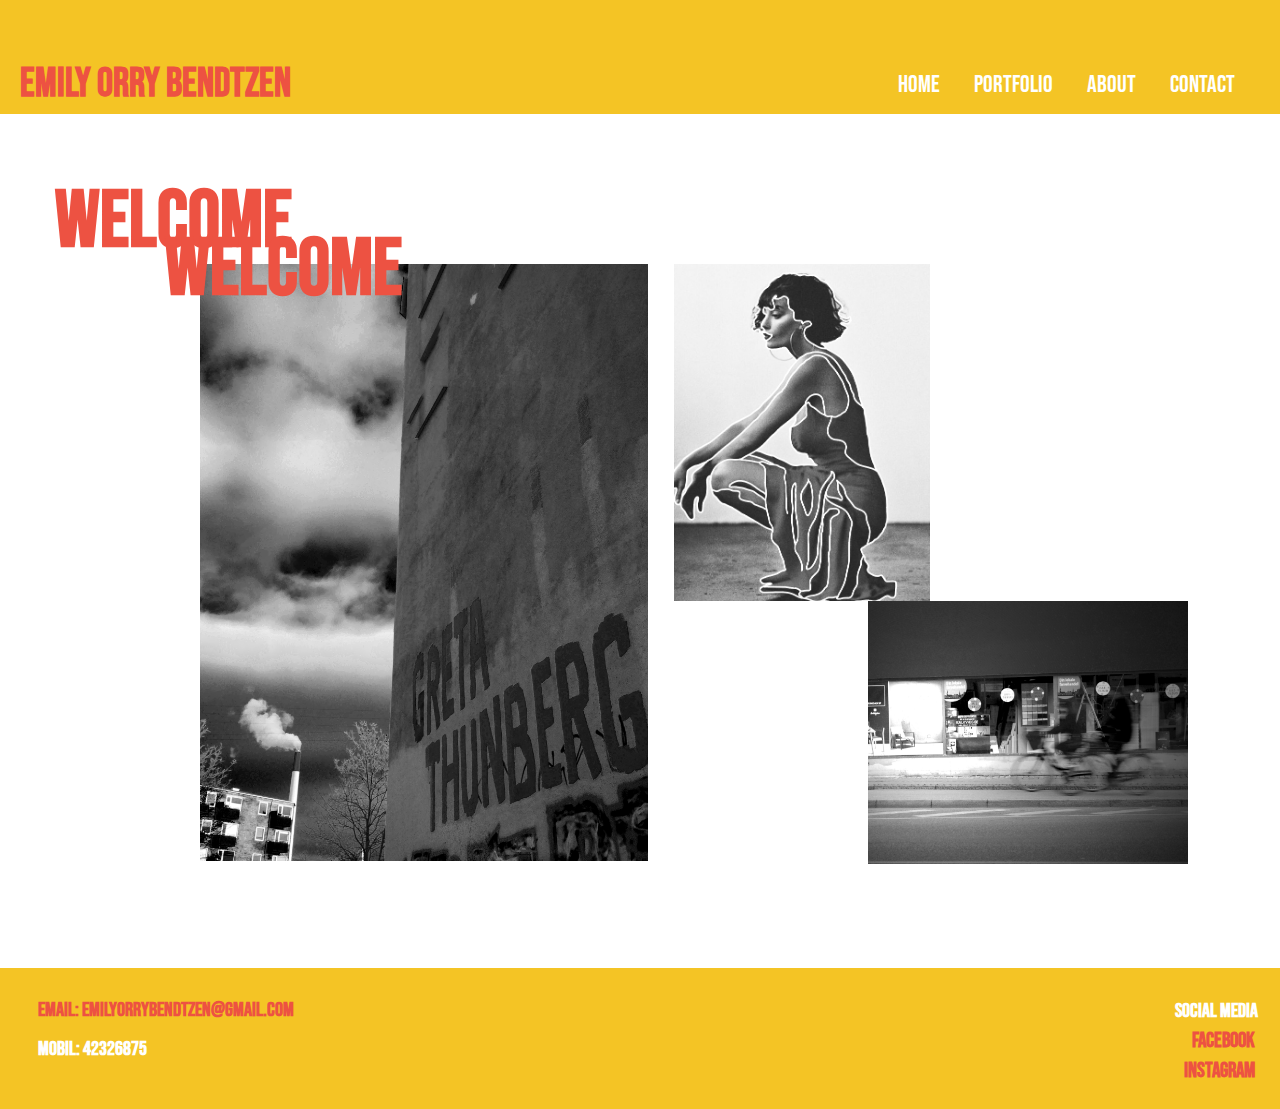
<file: index.html>
<!DOCTYPE html>
<html lang="da">

<head>
    <meta charset="utf-8">
    <meta name="viewport" content="width=device-width, initial-scale=1.0">
    <meta name="robots" content="noindex">
    <link rel="stylesheet" href="style.css">
    <link rel="preconnect" href="https://fonts.gstatic.com">
    <!--
<link rel="preconnect" href="https://fonts.gstatic.com">
<link href="https://fonts.googleapis.com/css2?family=Poppins:ital,wght@1,800&display=swap" rel="stylesheet">
-->
    <link rel="preconnect" href="https://fonts.gstatic.com">
    <link href="https://fonts.googleapis.com/css2?family=Poppins:wght@700&display=swap" rel="stylesheet">
    <link rel="preconnect" href="https://fonts.gstatic.com">
    <link href="https://fonts.googleapis.com/css2?family=Bebas+Neue&display=swap" rel="stylesheet">
    <title>Forside</title>
</head>

<body>


    <div class="content_wrap">
        <header>

            <div class="overskrift">
                <a href="index.html">
                    <h1>Emily Orry Bendtzen</h1>
                </a>
            </div>
            <div class="topbar">
                <p id="knap">☰</p>

            </div>


            <nav class="toggle">
                <a href="index.html" id="home">Home</a>
                <a href="portfolio.html" id="portfolio">Portfolio</a>
                <a href="about.html" id="about">About</a>
                <a href="contact.html" id="contact">Contact</a>

            </nav>
        </header>
        <main>



            <div class="welcome">
                <h2>Welcome</h2>
                <h3>Welcome</h3>
            </div>
            <div class="greta">
                <img src="greta_sort_hvid.jpg" alt="greta">
            </div>

            <div class="kvinde">
                <img src="kvinde.PNG" alt="kvinde">
            </div>

            <div class="cykler">
                <img src="cykler_shutter.jpg" alt="cykler">
            </div>



        </main>
        <footer>
            <h2>Email: emilyorrybendtzen@gmail.com </h2>
            <h3>Mobil: 42326875</h3>
            <h4>Social media</h4>

            <div class="facebook">
                <a href="index.html">
                    <h1>Facebook</h1>
                </a>
            </div>

            <div class="instagram">
                <a href="https://www.instagram.com/emilybendtzen/" target="_blank">
                    <h1>Instagram</h1>
                </a>
            </div>

        </footer>
    </div>
    <script src="script.js"></script>
</body>

</html>
</file>
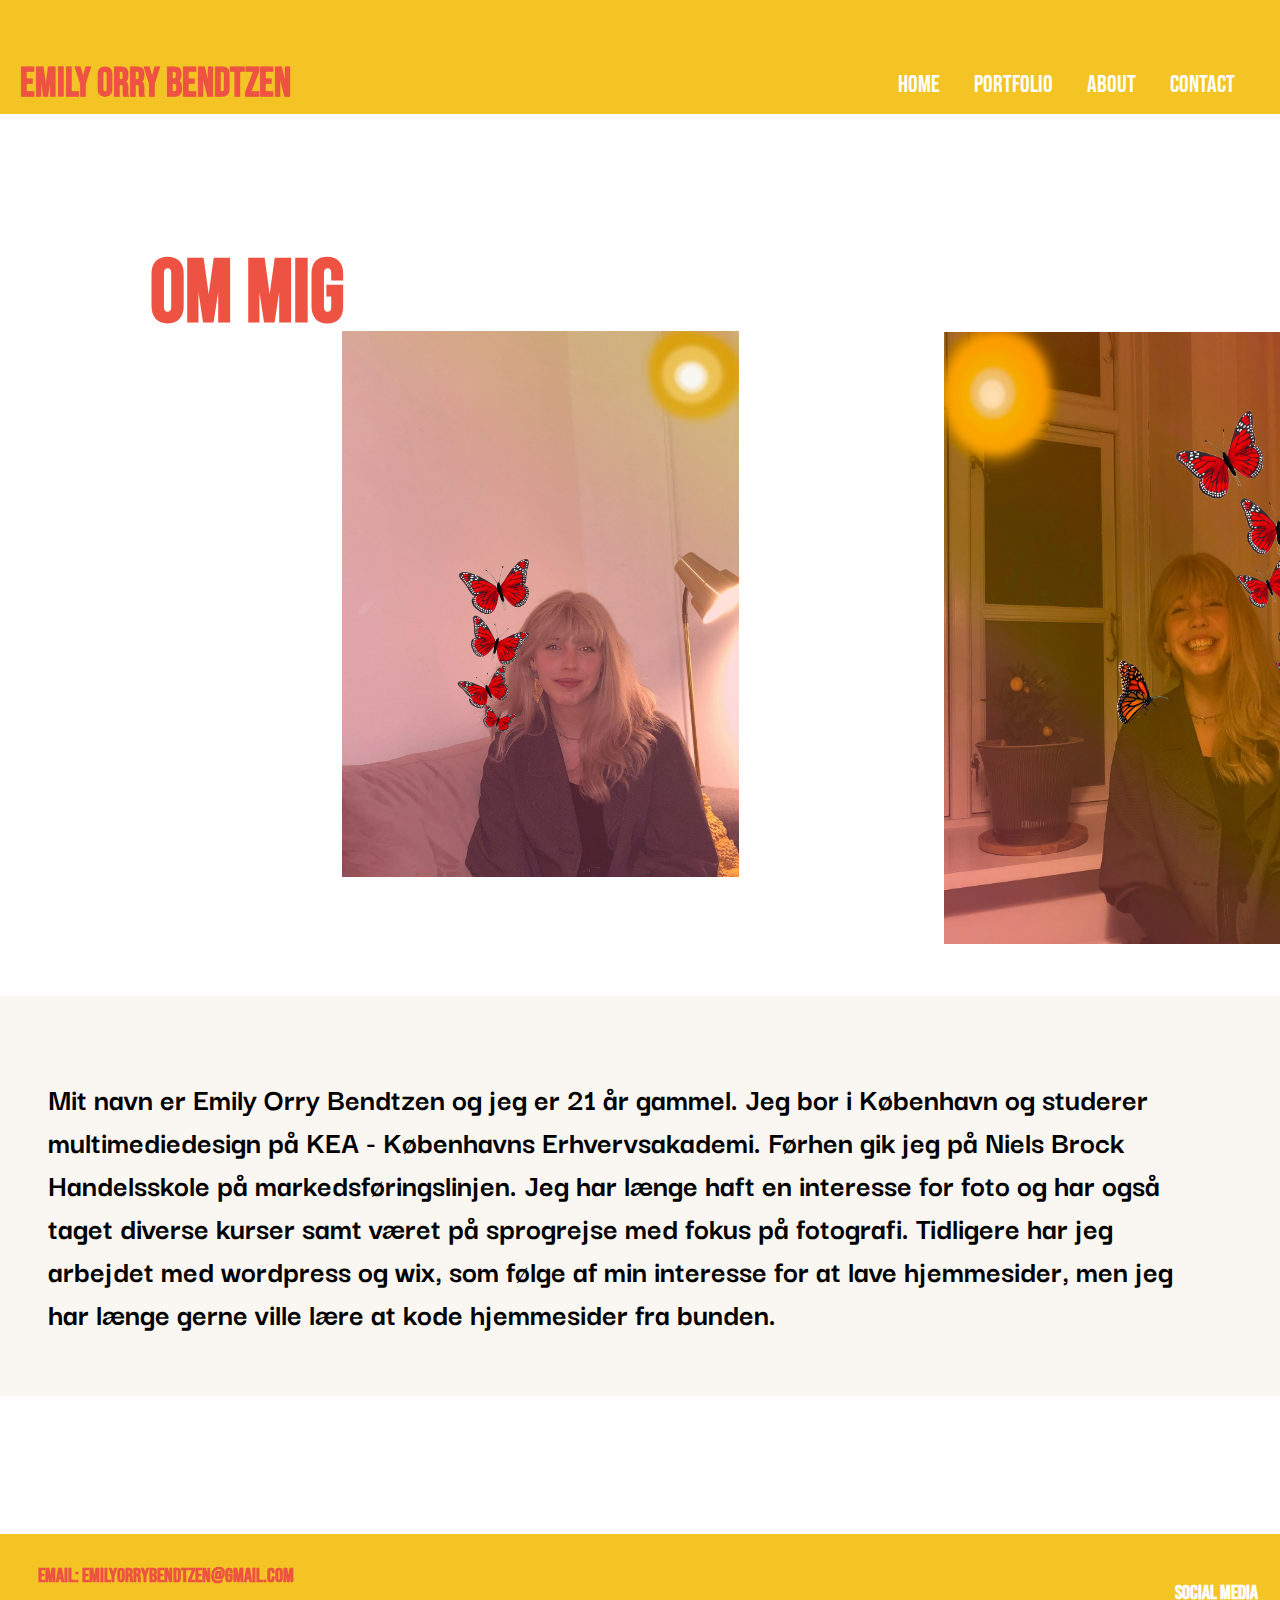
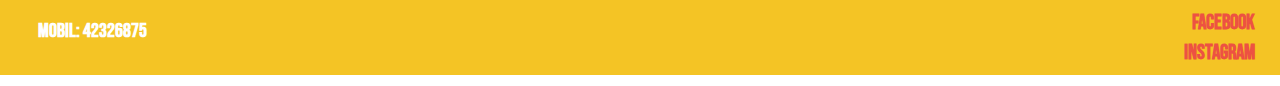
<file: about.html>
<!DOCTYPE html>
<html lang="da">

<head>
    <meta charset="utf-8">
    <meta name="viewport" content="width=device-width, initial-scale=1.0">
    <meta name="robots" content="noindex">
    <link rel="stylesheet" href="about.css">
    <link rel="preconnect" href="https://fonts.gstatic.com">
    <link rel="preconnect" href="https://fonts.gstatic.com">
    <link href="https://fonts.googleapis.com/css2?family=Darker+Grotesque&display=swap" rel="stylesheet">
    <link rel="preconnect" href="https://fonts.gstatic.com">
    <link href="https://fonts.googleapis.com/css2?family=Poppins:wght@700&display=swap" rel="stylesheet">
    <link rel="preconnect" href="https://fonts.gstatic.com">
    <link href="https://fonts.googleapis.com/css2?family=Bebas+Neue&display=swap" rel="stylesheet">
    <title>About</title>
</head>

<body>


    <div class="contant_wrap">
        <header>

            <div class="overskrift">
                <a href="index.html">
                    <h1>Emily Orry Bendtzen</h1>
                </a>
            </div>
            <div class="topbar">
                <p id="knap">☰</p>

            </div>


            <nav class="toggle">
                <a href="index.html" id="home">Home</a>
                <a href="portfolio.html" id="portfolio">Portfolio</a>
                <a href="about.html" id="about">About</a>
                <a href="contact.html" id="contact">Contact</a>

            </nav>



        </header>
        <main>


            <div id="overskrift">
                <h2>Om mig</h2>
            </div>
            <div id="billede1">
                <img src="about%20copy.jpg" alt="billede1">
            </div>
            <div id="billede2">
                <img src="about2%20copy.jpg" alt="billede2">
            </div>



            <div class="trans_box">

            </div>

            <div id="tekst">
                <h3>Mit navn er Emily Orry Bendtzen og jeg er 21 år
                    gammel. Jeg bor i København og studerer
                    multimediedesign på KEA - Københavns
                    Erhvervsakademi. Førhen gik jeg på Niels Brock
                    Handelsskole på markedsføringslinjen.
                    Jeg har længe haft en interesse for foto og har
                    også taget diverse kurser samt været på sprogrejse
                    med fokus på fotografi. Tidligere har jeg arbejdet
                    med wordpress og wix, som følge af min interesse
                    for at lave hjemmesider, men jeg har længe gerne
                    ville lære at kode hjemmesider fra bunden.

                </h3>
            </div>

        </main>
        <footer>
            <h2>Email: emilyorrybendtzen@gmail.com </h2>
            <h3>Mobil: 42326875</h3>
            <h4>Social media</h4>

            <div class="facebook">
                <a href="index.html">
                    <h1>Facebook</h1>
                </a>
            </div>

            <div class="instagram">
                <a href="https://www.instagram.com/emilybendtzen/" target="_blank">
                    <h1>Instagram</h1>
                </a>
            </div>

        </footer>
    </div>
    <script src="script.js"></script>
</body>

</html>
</file>
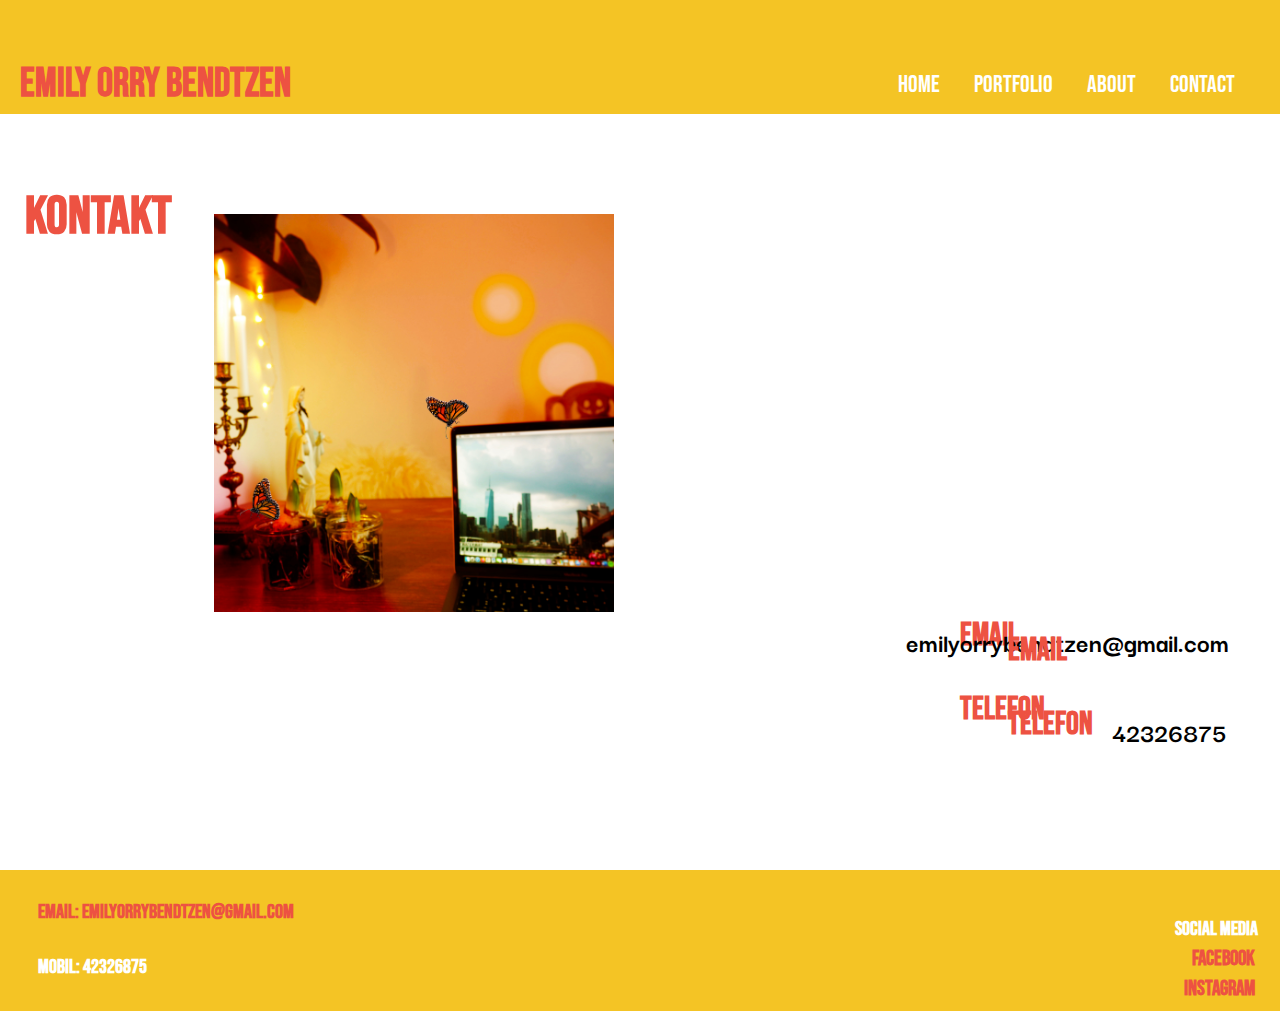
<file: contact.html>
<!DOCTYPE html>
<html lang="da">

<head>
    <meta charset="utf-8">
    <meta name="viewport" content="width=device-width, initial-scale=1.0">
    <meta name="robots" content="noindex">
    <link rel="stylesheet" href="contact.css">
    <link rel="preconnect" href="https://fonts.gstatic.com">
    <link rel="preconnect" href="https://fonts.gstatic.com">
    <link href="https://fonts.googleapis.com/css2?family=Darker+Grotesque&display=swap" rel="stylesheet">
    <link rel="preconnect" href="https://fonts.gstatic.com">
    <link href="https://fonts.googleapis.com/css2?family=Poppins:wght@700&display=swap" rel="stylesheet">
    <link rel="preconnect" href="https://fonts.gstatic.com">
    <link href="https://fonts.googleapis.com/css2?family=Bebas+Neue&display=swap" rel="stylesheet">
    <title>About</title>
</head>

<body>


    <div class="contant_wrap">
        <header>

            <div class="overskrift">
                <a href="index.html">
                    <h1>Emily Orry Bendtzen</h1>
                </a>
            </div>
            <div class="topbar">
                <p id="knap">☰</p>

            </div>


            <nav class="toggle">
                <a href="index.html" id="home">Home</a>
                <a href="portfolio.html" id="portfolio">Portfolio</a>
                <a href="about.html" id="about">About</a>
                <a href="contact.html" id="contact">Contact</a>

            </nav>



        </header>
        <main>

            <div class="kontakt">
                <h2>Kontakt</h2>
            </div>

            <div id="kontakt">
                <img src="kontakt%20copy.jpg" alt="kontakt">
            </div>

            <div id="email">
                <h3>Email</h3>
            </div>
            <div id="email2">
                <h3>Email</h3>
            </div>
            <div id="email_emily">
                <h3>emilyorrybendtzen@gmail.com</h3>
            </div>

            <div id="mobil">
                <h3>Telefon</h3>
            </div>
            <div id="mobil2">
                <h3>Telefon</h3>
            </div>
            <div id="mobil_tekst">
                <h3>42326875</h3>
            </div>


        </main>
        <footer>
            <h2>Email: emilyorrybendtzen@gmail.com </h2>
            <h3>Mobil: 42326875</h3>
            <h4>Social media</h4>

            <div class="facebook">
                <a href="index.html">
                    <h1>Facebook</h1>
                </a>
            </div>

            <div class="instagram">
                <a href="https://www.instagram.com/emilybendtzen/" target="_blank">
                    <h1>Instagram</h1>
                </a>
            </div>

        </footer>
    </div>
    <script src="script.js"></script>
</body>

</html>
</file>
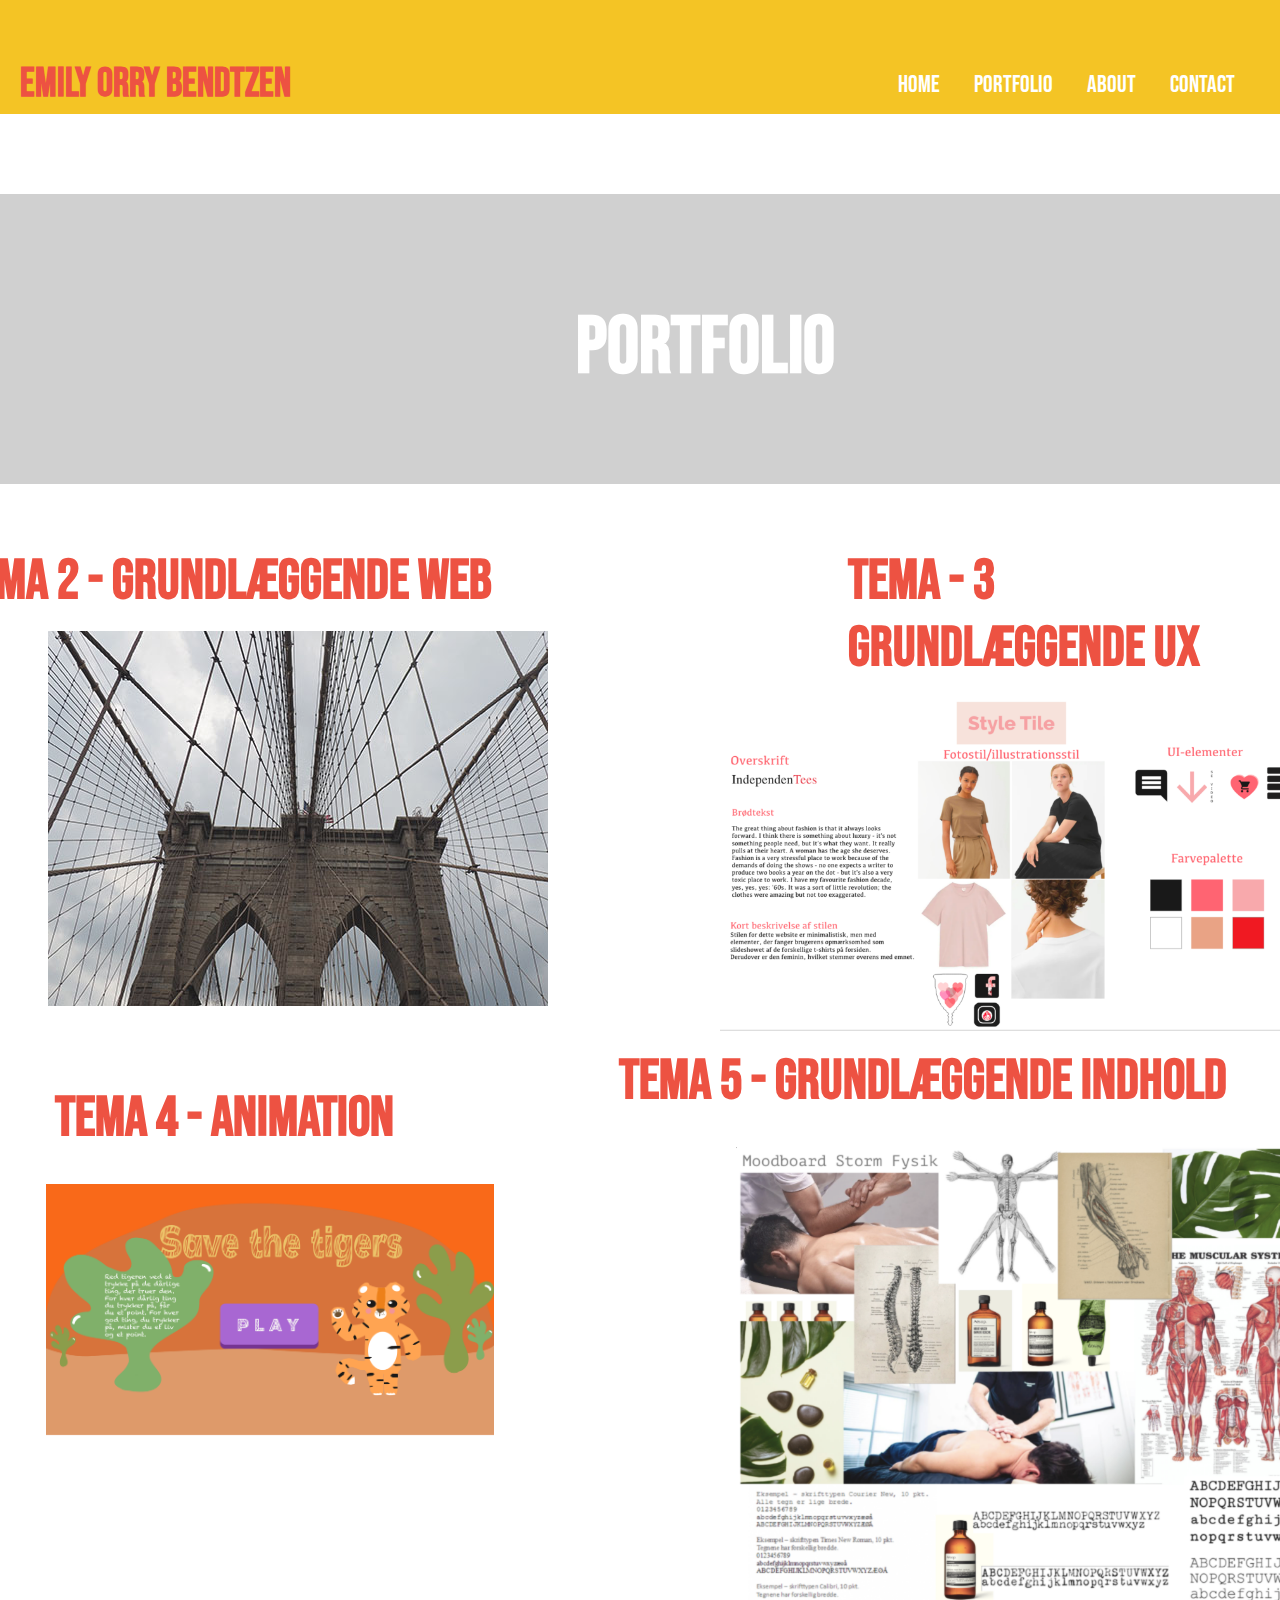
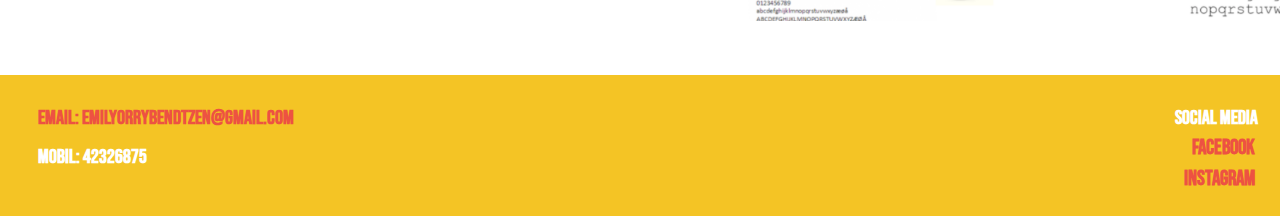
<file: portfolio.html>
<!DOCTYPE html>
<html lang="da">

<head>
    <meta charset="utf-8">
    <meta name="viewport" content="width=device-width, initial-scale=1.0">
    <meta name="robots" content="noindex">
    <link rel="stylesheet" href="portfolio.css">
    <link rel="preconnect" href="https://fonts.gstatic.com">
    <link rel="preconnect" href="https://fonts.gstatic.com">
    <link href="https://fonts.googleapis.com/css2?family=Poppins:wght@700&display=swap" rel="stylesheet">
    <link rel="preconnect" href="https://fonts.gstatic.com">
    <link href="https://fonts.googleapis.com/css2?family=Bebas+Neue&display=swap" rel="stylesheet">
    <title>Portfolioside</title>
</head>

<body>

    <div id="page_container">

        <header>

            <div class="overskrift">
                <a href="index.html">
                    <h1>Emily Orry Bendtzen</h1>
                </a>
            </div>
            <div class="topbar">
                <p id="knap">☰</p>

            </div>


            <nav class="toggle">
                <a href="index.html" id="home">Home</a>
                <a href="portfolio.html" id="portfolio">Portfolio</a>
                <a href="about.html" id="about">About</a>
                <a href="contact.html" id="contact">Contact</a>

            </nav>



        </header>
        <main>
            <div id="grey_box">

            </div>

            <div id="overskrift2">
                <h1>Portfolio</h1>

            </div>


            <div id="tema2">
                <a href="tema2.html">
                    <h2>Tema 2 - Grundlæggende Web</h2>
                </a>
            </div>

            <div class="brooklyn">
                <a href="tema2.html">
                    <img src="brooklyn_brigde2.jpg" alt="brooklyn">
                </a>

            </div>

            <div id="tema3">
                <a href="tema3.html">
                    <h2>Tema - 3 Grundlæggende UX</h2>
                </a>
            </div>

            <div class="styletile">
                <a href="tema3.html">
                    <img src="styletile.png" alt="styletile">
                </a>

            </div>

            <div id="tema4">
                <a href="tema4.html">
                    <h2>Tema 4 - Animation</h2>
                </a>
            </div>

            <div class="titelskaerm">
                <a href="tema4.html">
                    <img src="Titelskearm.png" alt="titelskaerm">
                </a>
            </div>

            <div id="tema5">
                <a href="tema5.html">
                    <h2>Tema 5 - Grundlæggende Indhold</h2>
                </a>
            </div>


            <div class="moodboard">
                <a href="tema5.html">
                    <img src="moodboard.png" alt="moodboard">
                </a>

            </div>


        </main>
        <footer>
            <h2>Email: emilyorrybendtzen@gmail.com </h2>
            <h3>Mobil: 42326875</h3>
            <h4>Social media</h4>

            <div class="facebook">
                <a href="index.html">
                    <h1>Facebook</h1>
                </a>
            </div>

            <div class="instagram">
                <a href="https://www.instagram.com/emilybendtzen/" target="_blank">
                    <h1>Instagram</h1>
                </a>
            </div>

        </footer>
    </div>
    <script src="script.js"></script>
</body>

</html>
</file>
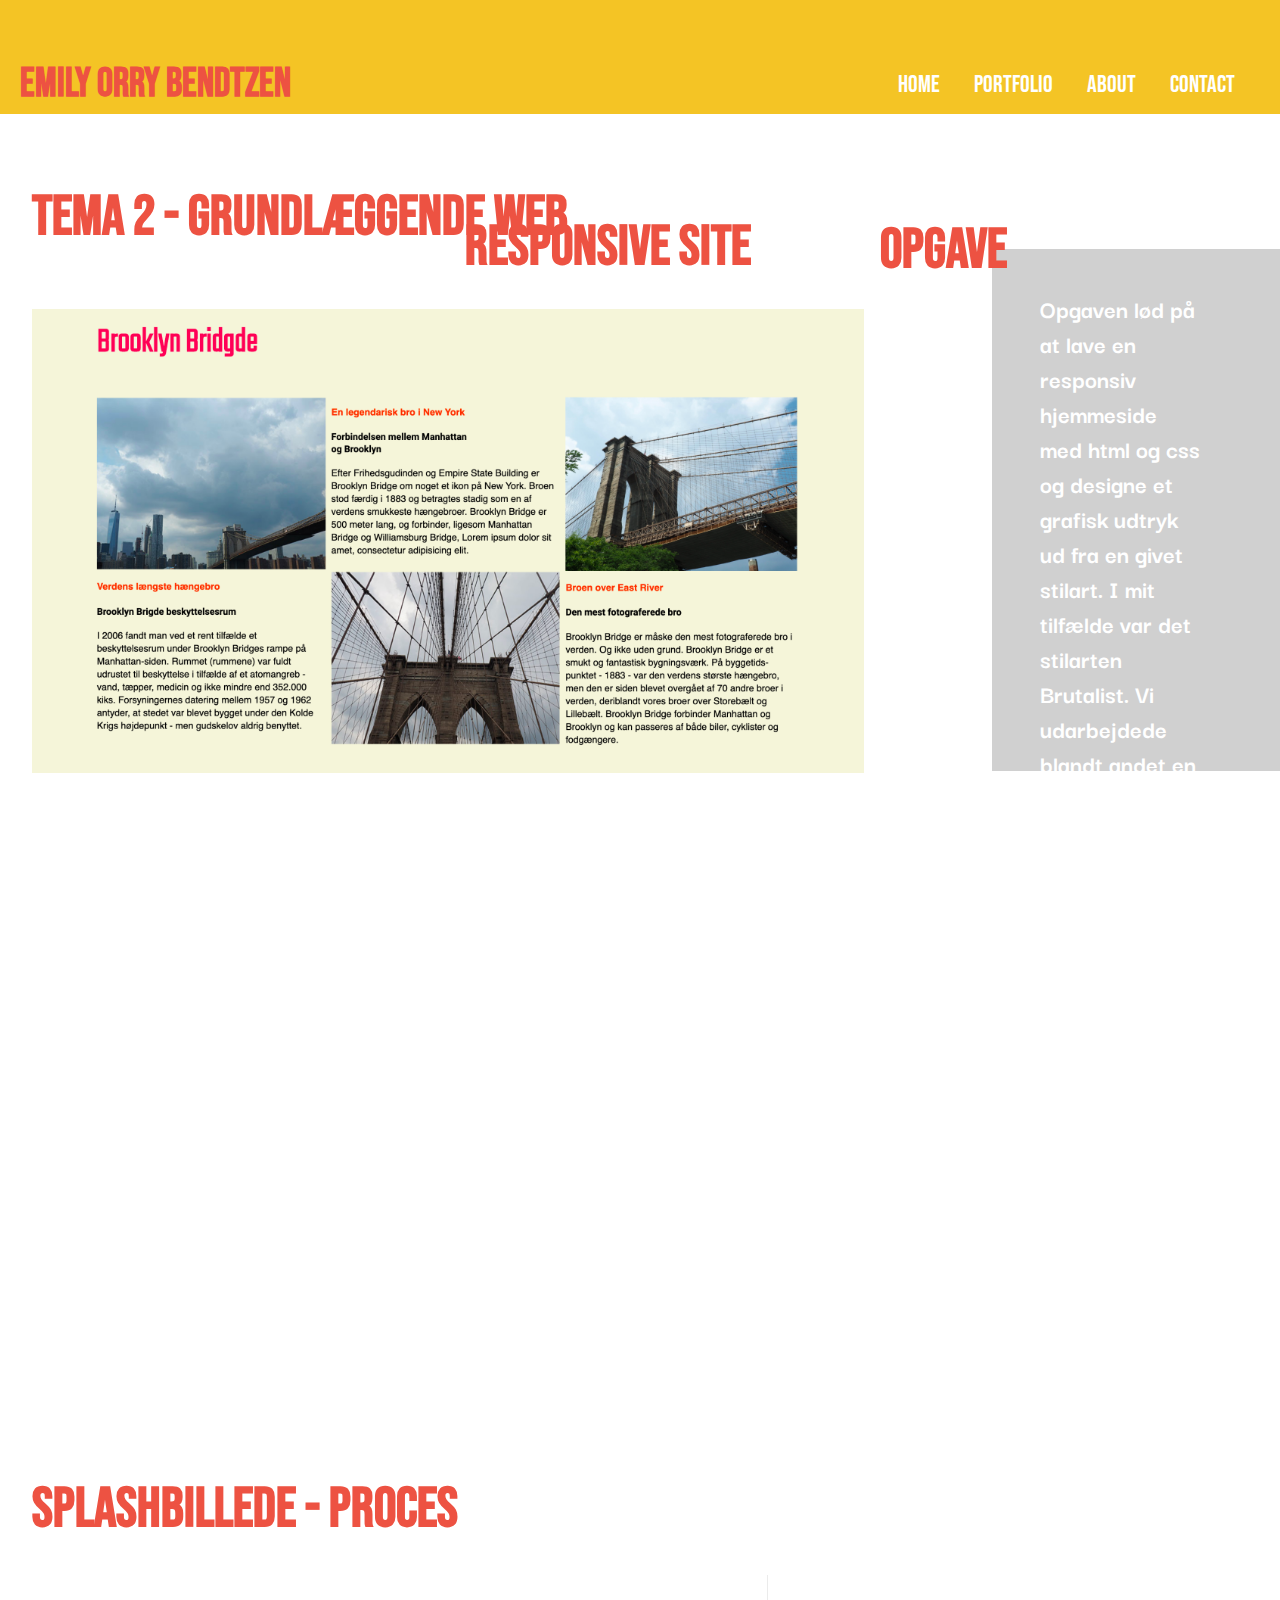
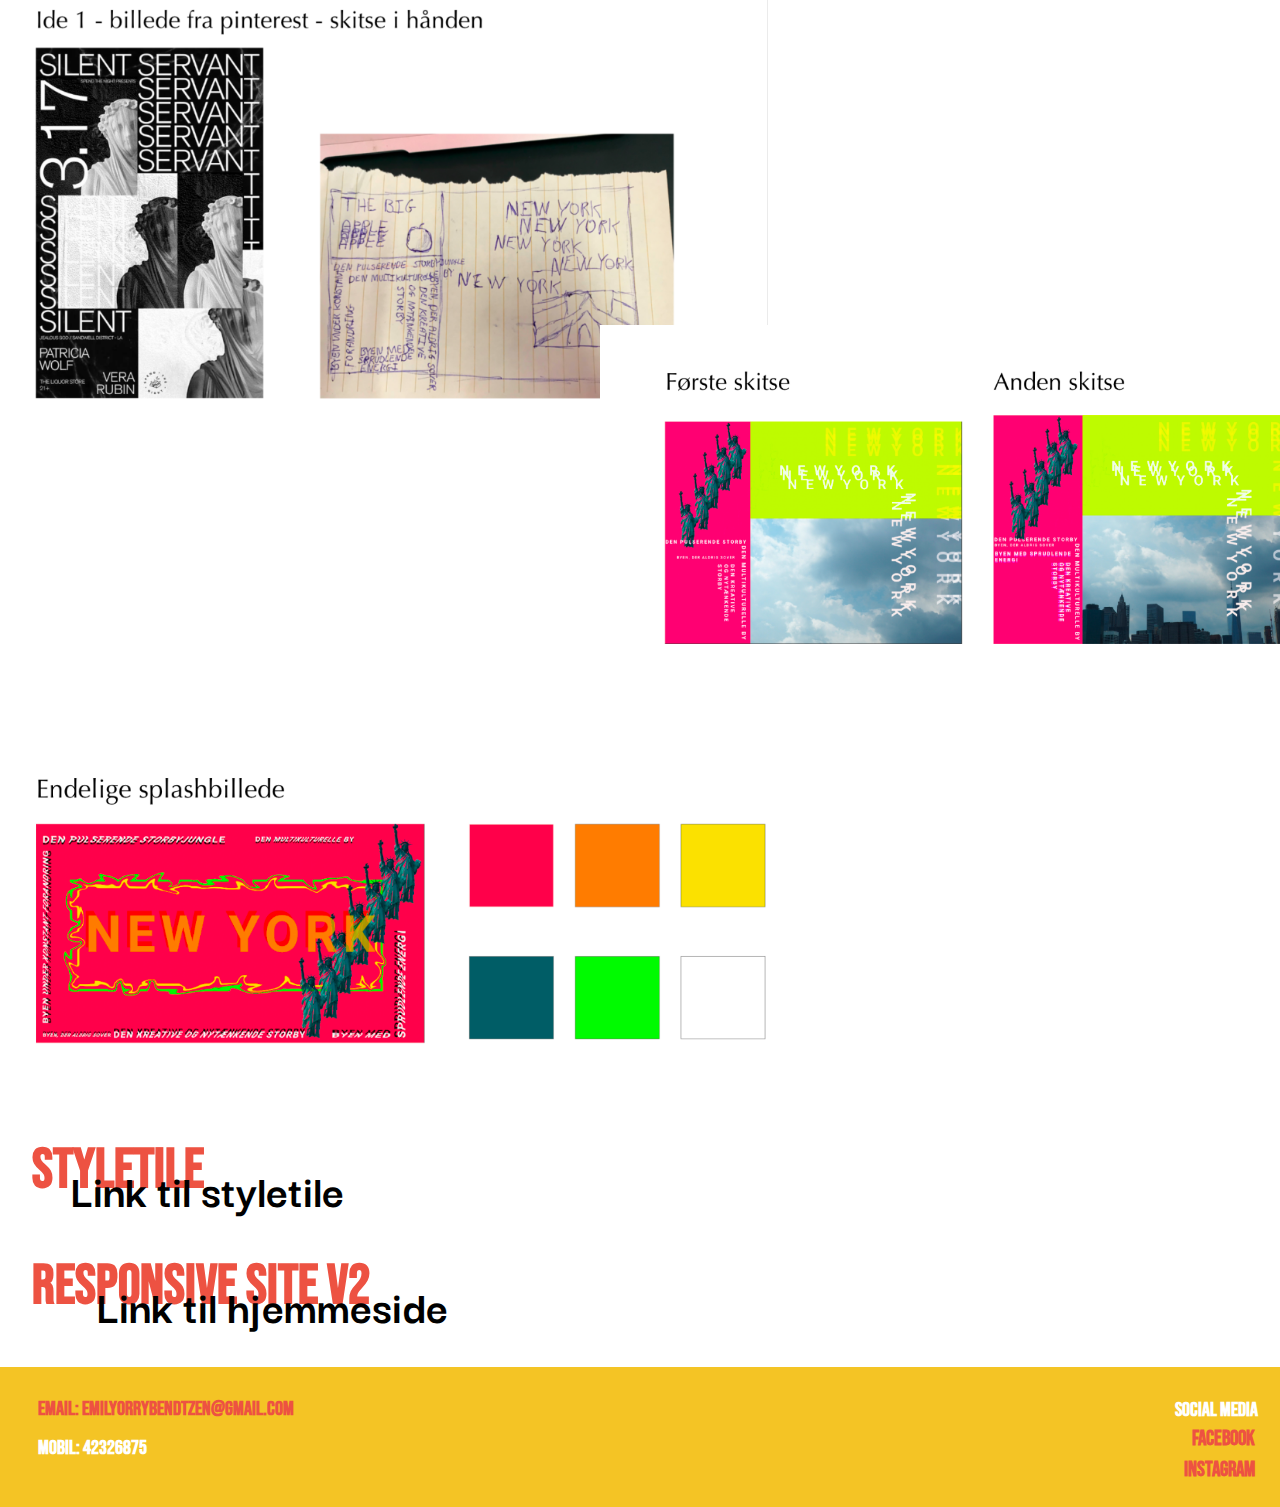
<file: tema2.html>
<!DOCTYPE html>
<html lang="da">

<head>
    <meta charset="utf-8">
    <meta name="viewport" content="width=device-width, initial-scale=1.0">
    <meta name="robots" content="noindex">
    <link rel="stylesheet" href="tema2.css">
    <link rel="preconnect" href="https://fonts.gstatic.com">
    <link rel="preconnect" href="https://fonts.gstatic.com">
    <link href="https://fonts.googleapis.com/css2?family=Darker+Grotesque&display=swap" rel="stylesheet">
    <link rel="preconnect" href="https://fonts.gstatic.com">
    <link href="https://fonts.googleapis.com/css2?family=Poppins:wght@700&display=swap" rel="stylesheet">
    <link rel="preconnect" href="https://fonts.gstatic.com">
    <link href="https://fonts.googleapis.com/css2?family=Bebas+Neue&display=swap" rel="stylesheet">
    <title>Tema2</title>
</head>

<body>


    <div class="contant_wrap">
        <header>

            <div class="overskrift">
                <a href="index.html">
                    <h1>Emily Orry Bendtzen</h1>
                </a>
            </div>
            <div class="topbar">
                <p id="knap">☰</p>

            </div>


            <nav class="toggle">
                <a href="index.html" id="home">Home</a>
                <a href="portfolio.html" id="portfolio">Portfolio</a>
                <a href="about.html" id="about">About</a>
                <a href="contact.html" id="contact">Contact</a>

            </nav>



        </header>

        <main>
            <div id="overskrift">
                <h2>Tema 2 - Grundlæggende Web</h2>
            </div>

            <div id="responsive">
                <h2>Responsive site</h2>
            </div>
            <div class="newyork">
                <img src="newyork.png" alt="newyork">
            </div>

            <div id="opgave">
                <h2>opgave</h2>
            </div>
            <div id="grey_box">
            </div>

            <div id="tekst">
                <h3>Opgaven lød på at lave en responsiv hjemmeside
                    med html og css og designe et grafisk udtryk ud
                    fra en givet stilart. I mit tilfælde var det
                    stilarten Brutalist. Vi udarbejdede blandt
                    andet en wireframe som en skabelon for vores site
                    samt udarbejde skitser, moodboards og styletile, der var med til at give inspiration til sitet samt holde styr på stil og udtryk på baggrund af den givne stilart.
                </h3>
            </div>
            <div id="splashbillede">
                <h2>Splashbillede - proces</h2>
            </div>
            <div id="skitser">
                <img src="skitser.png" alt="skitser">
            </div>

            <div id="skitse2">
                <img src="skitse2.png" alt="skitse2">
            </div>
            <div class="splashbillede">
                <img src="splashbillede.png" alt="splash">
            </div>

            <div id="styletile">
                <h2>Styletile</h2>
            </div>

            <div id="styletile_link">
                <a href="http://emilybendtzen.dk/kea/02web/02_html/03_ui/styletile_v2/styletile.html" target="_blank">
                    <h2>Link til styletile</h2>
                </a>
            </div>

            <div id="hjemmeside">
                <h2>Responsive site v2</h2>
            </div>

            <div id="hjemmeside_link">
                <a href="http://emilybendtzen.dk/kea/02web/web04/responsive_site_v2/index.html" target="_blank">
                    <h2>Link til hjemmeside</h2>
                </a>
            </div>


        </main>
        <footer>
            <h2>Email: emilyorrybendtzen@gmail.com </h2>
            <h3>Mobil: 42326875</h3>
            <h4>Social media</h4>

            <div class="facebook">
                <a href="index.html">
                    <h1>Facebook</h1>
                </a>
            </div>

            <div class="instagram">
                <a href="https://www.instagram.com/emilybendtzen/" target="_blank">
                    <h1>Instagram</h1>
                </a>
            </div>

        </footer>
    </div>
    <script src="script.js"></script>
</body>

</html>
</file>
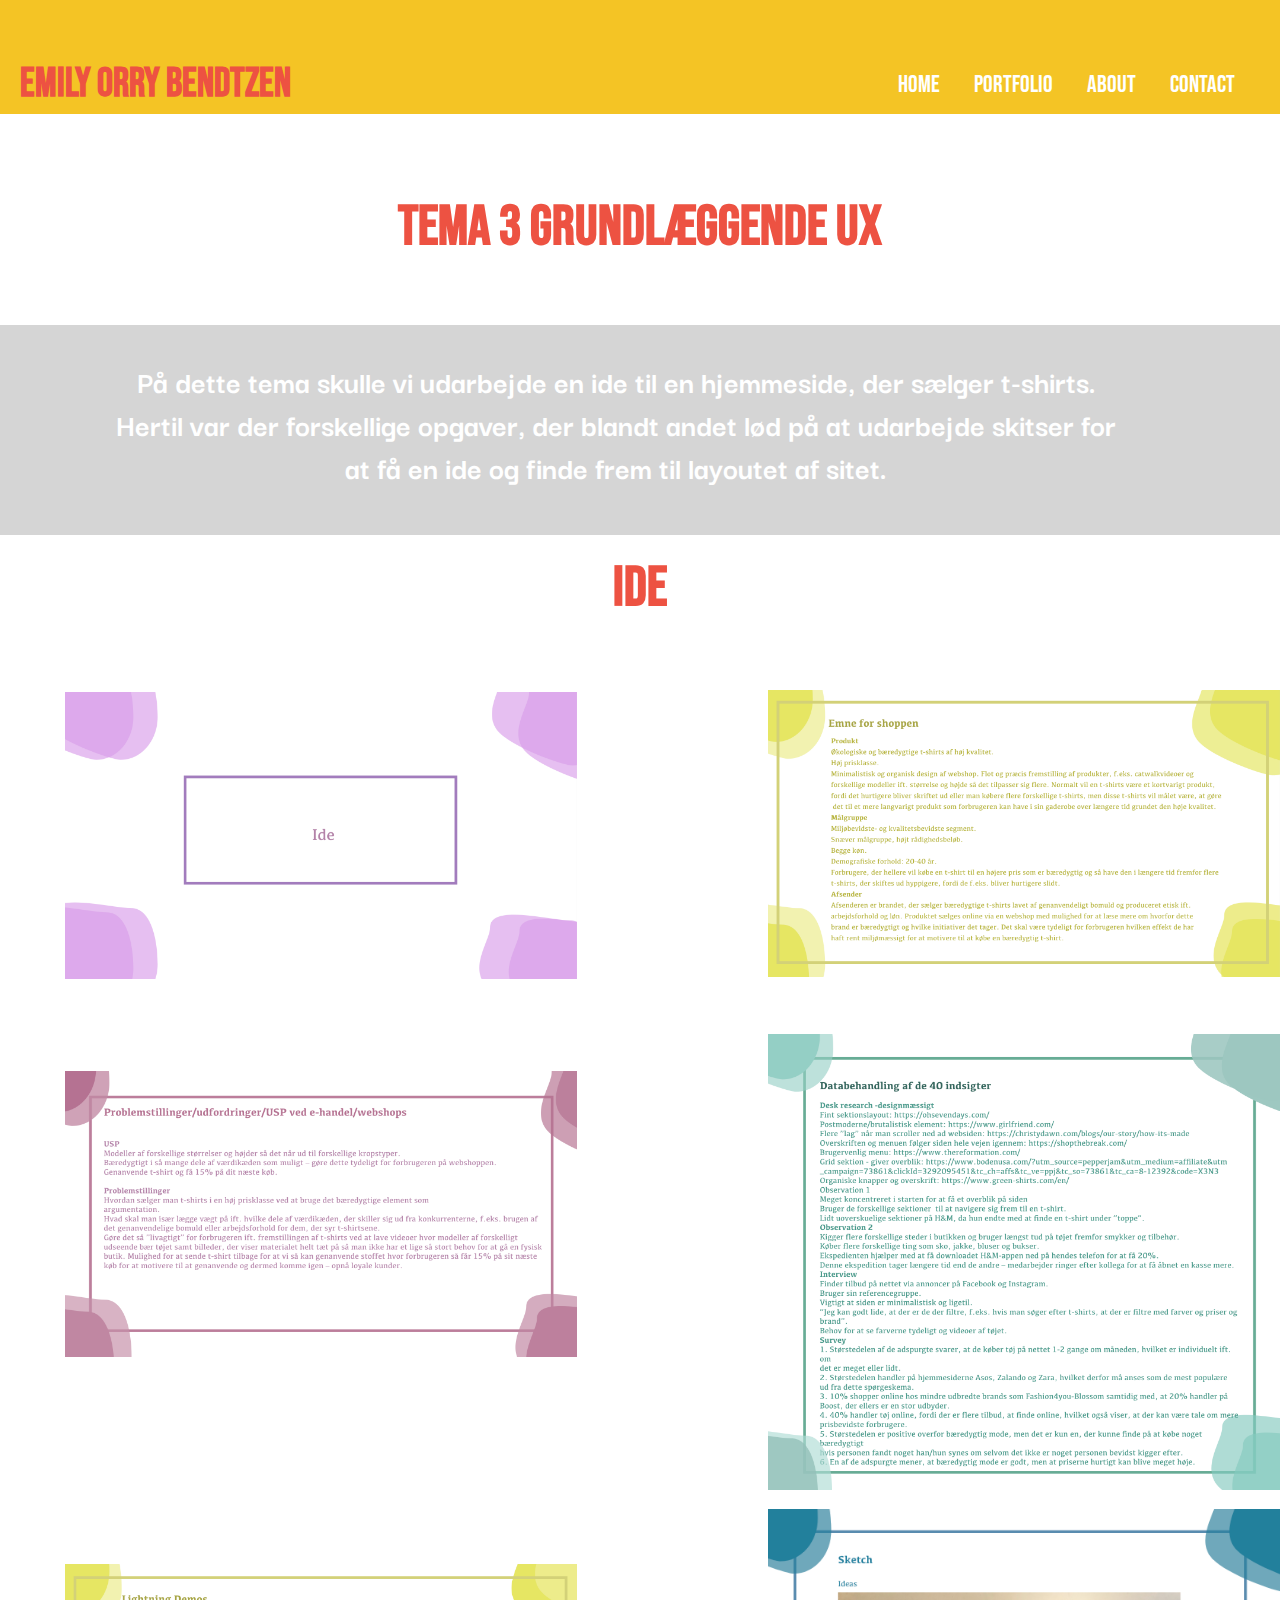
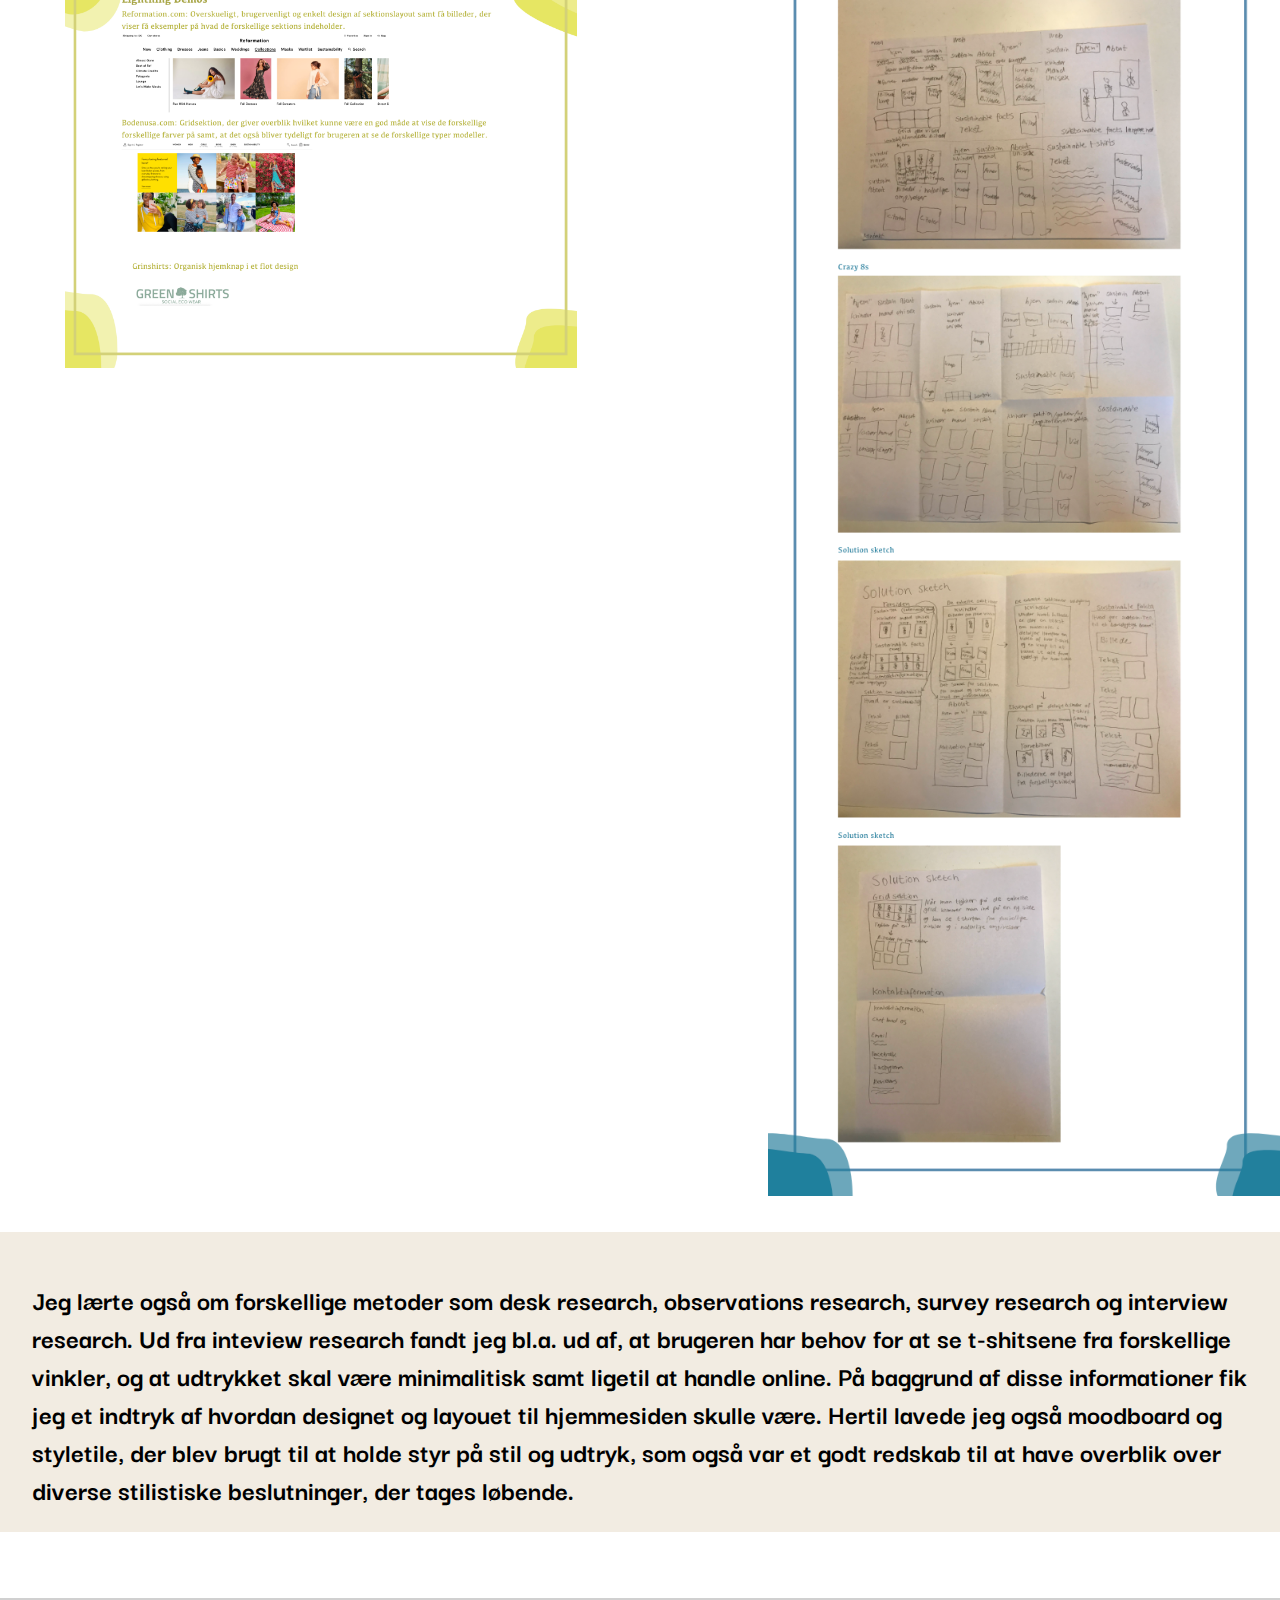
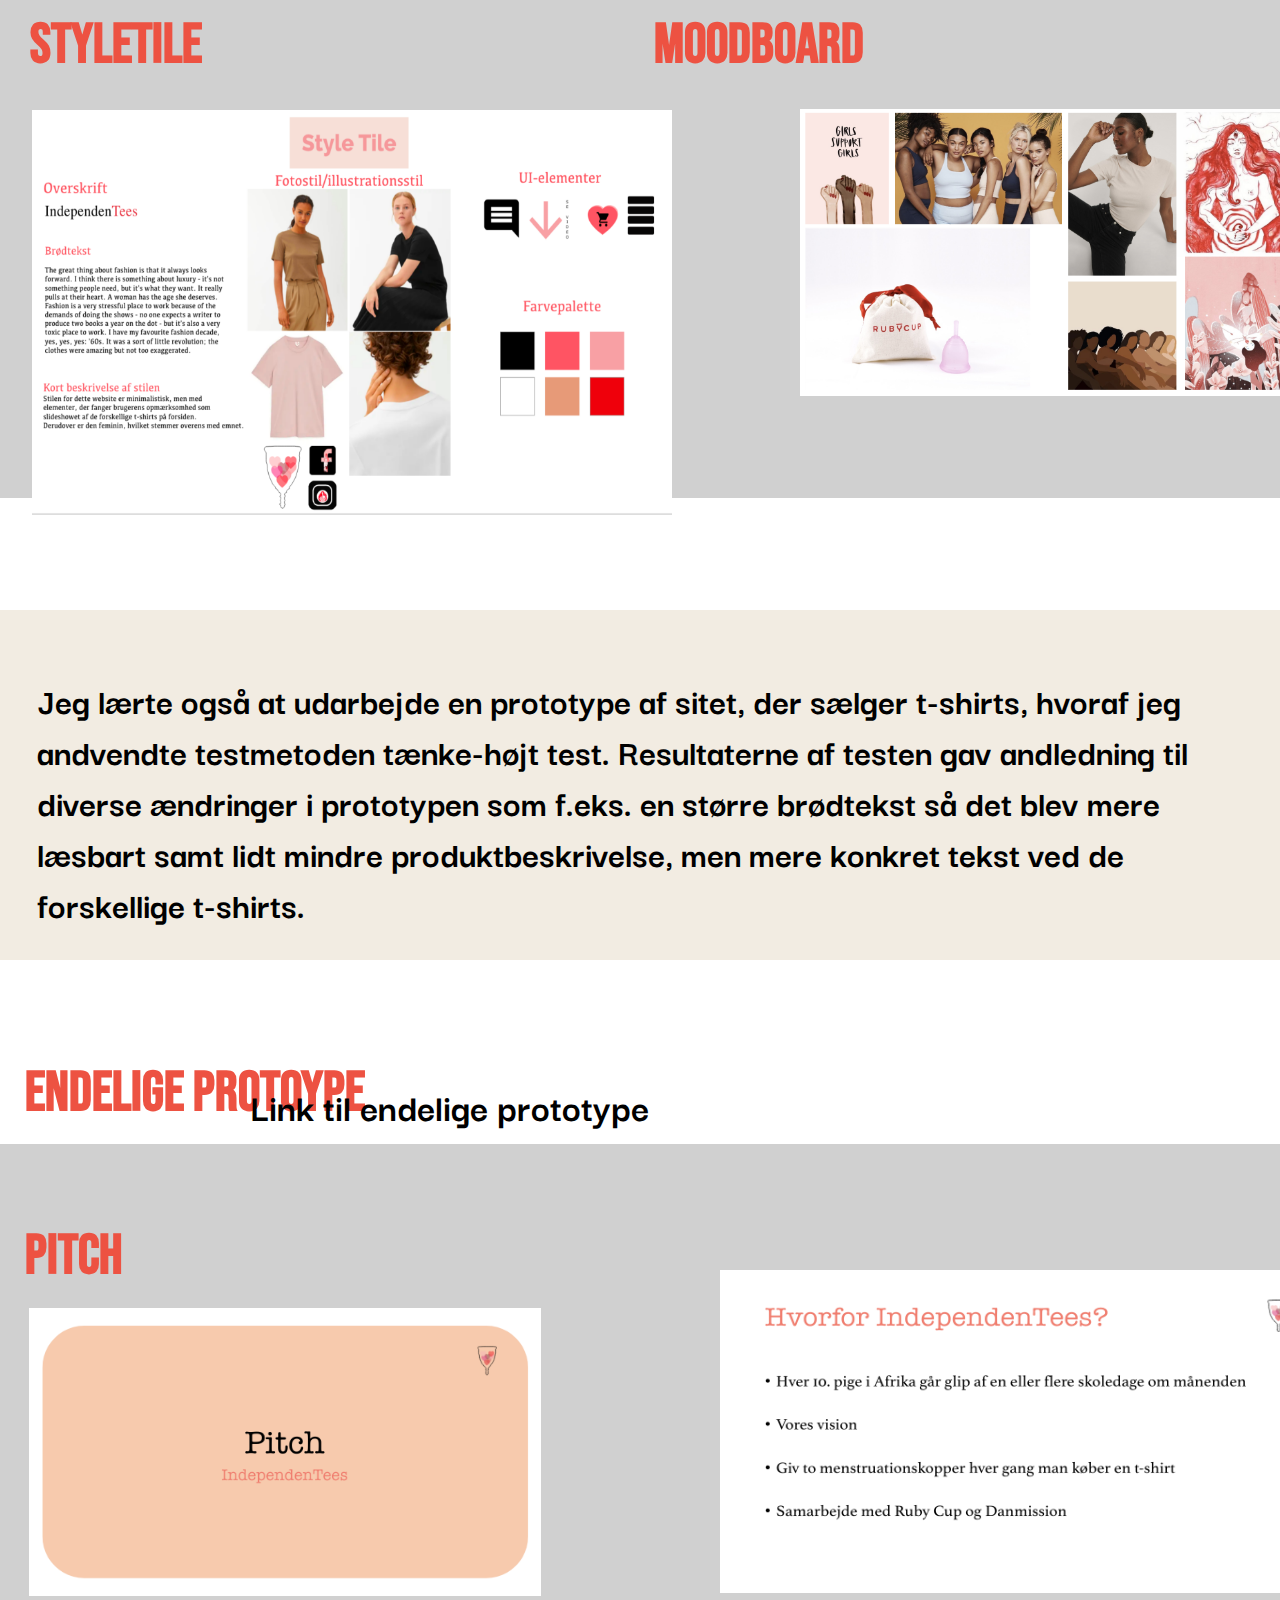
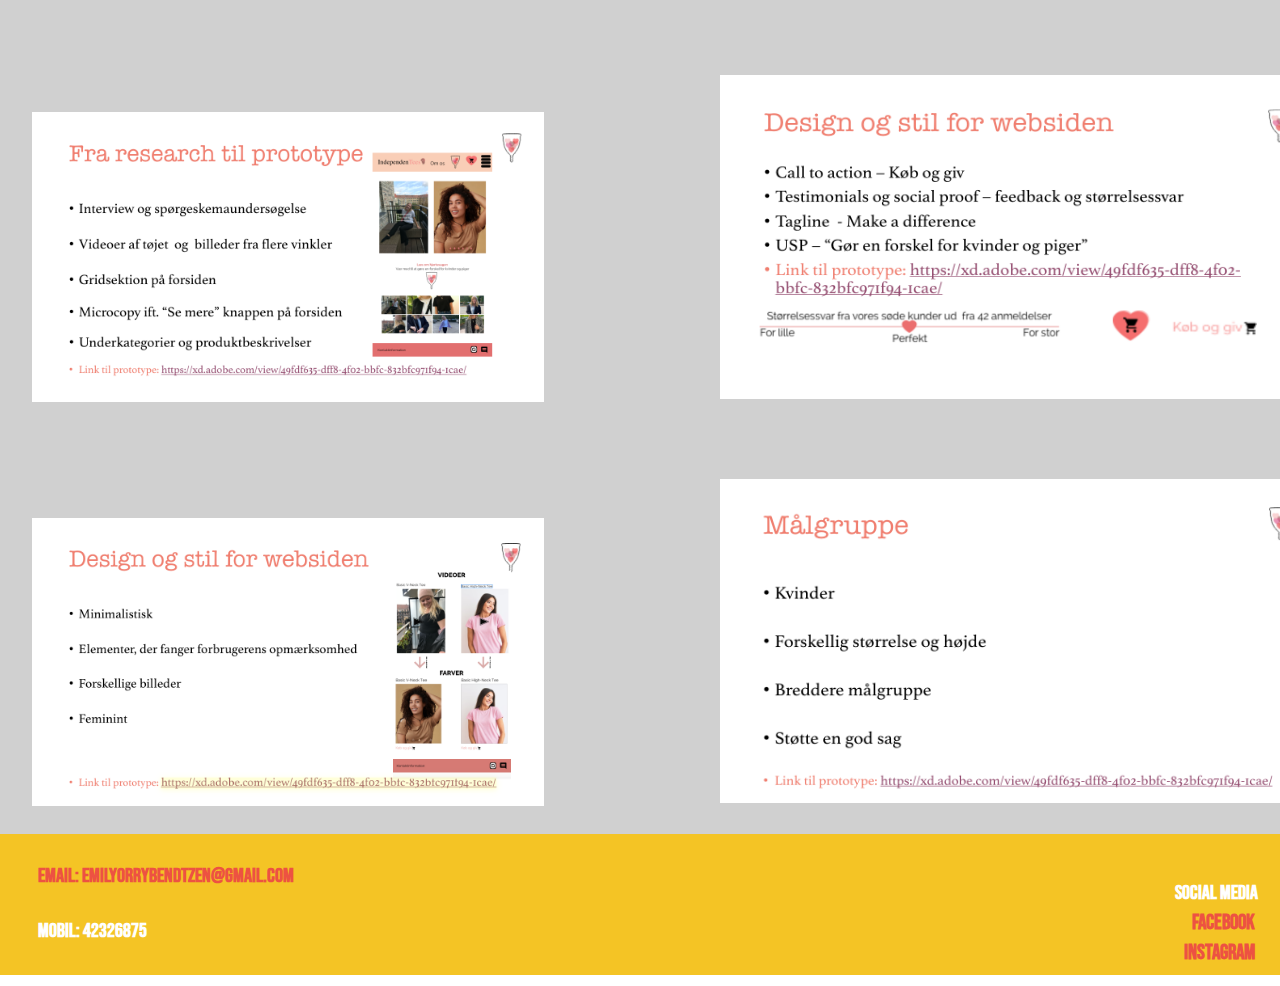
<file: tema3.html>
<!DOCTYPE html>
<html lang="da">

<head>
    <meta charset="utf-8">
    <meta name="viewport" content="width=device-width, initial-scale=1.0">
    <meta name="robots" content="noindex">
    <link rel="stylesheet" href="tema3.css">
    <link rel="preconnect" href="https://fonts.gstatic.com">
    <link rel="preconnect" href="https://fonts.gstatic.com">
    <link href="https://fonts.googleapis.com/css2?family=Darker+Grotesque&display=swap" rel="stylesheet">
    <link rel="preconnect" href="https://fonts.gstatic.com">
    <link href="https://fonts.googleapis.com/css2?family=Poppins:wght@700&display=swap" rel="stylesheet">
    <link rel="preconnect" href="https://fonts.gstatic.com">
    <link href="https://fonts.googleapis.com/css2?family=Bebas+Neue&display=swap" rel="stylesheet">
    <title>Tema3</title>
</head>

<body>


    <div class="contant_wrap">
        <header>

            <div class="overskrift">
                <a href="index.html">
                    <h1>Emily Orry Bendtzen</h1>
                </a>
            </div>
            <div class="topbar">
                <p id="knap">☰</p>

            </div>


            <nav class="toggle">
                <a href="index.html" id="home">Home</a>
                <a href="portfolio.html" id="portfolio">Portfolio</a>
                <a href="about.html" id="about">About</a>
                <a href="contact.html" id="contact">Contact</a>

            </nav>



        </header>
        <main>

            <div id="overskrift">
                <h2>Tema 3 Grundlæggende UX</h2>
            </div>
            <div id="grey_box">
            </div>

            <div id="tekst">
                <h3>På dette tema skulle vi udarbejde en ide til
                    en hjemmeside, der sælger t-shirts. Hertil
                    var der forskellige opgaver, der blandt andet
                    lød på at udarbejde skitser for at få en ide og finde frem til layoutet af sitet.
                </h3>
            </div>

            <div id="ide">
                <h2>Ide</h2>
            </div>
            <div id="ide1">
                <img src="ide1.png" alt="ide1">
            </div>
            <div id="ide2">
                <img src="ide2.png" alt="ide2">
            </div>
            <div id="ide3">
                <img src="ide3.png" alt="ide3">
            </div>
            <div id="ide4">
                <img src="ide4.png" alt="ide4">
            </div>
            <div id="ide5">
                <img src="ide5.png" alt="ide5">
            </div>
            <div id="ide6">
                <img src="ide6.png" alt="ide6">
            </div>

            <div id="research_tekst">
                <h3> Jeg lærte også om forskellige metoder som desk research, observations research, survey research og interview research. Ud fra inteview research fandt jeg bl.a. ud af, at brugeren har behov for at se t-shitsene fra forskellige vinkler, og at udtrykket skal være minimalitisk samt ligetil at handle online. På baggrund af disse informationer fik jeg et indtryk af hvordan designet og layouet til hjemmesiden skulle være. Hertil lavede jeg også moodboard og
                    styletile, der blev brugt til at holde styr på stil og udtryk, som også var et godt redskab til at have overblik over diverse stilistiske beslutninger, der tages løbende. </h3>
            </div>

            <div id="grey_box_research"></div>

            <div id="styletile">
                <h2>Styletile</h2>
            </div>

            <div class="styletile">
                <img src="styletile.png" alt="style">
            </div>

            <div id="moodboard">
                <h2>Moodboard</h2>
            </div>

            <div id="moodboard_img">
                <img src="moodboard3.png" alt="mood">
            </div>
            <div id="grey_box2">
            </div>
            <div id="prototype_tekst">
                <h3> Jeg lærte også at udarbejde en prototype af sitet, der sælger t-shirts, hvoraf jeg andvendte testmetoden tænke-højt test. Resultaterne af testen gav andledning til diverse ændringer i prototypen som f.eks. en større brødtekst så det blev mere læsbart samt lidt mindre produktbeskrivelse, men mere konkret tekst ved de forskellige t-shirts. </h3>
            </div>

            <div id="grey_box_prototype"></div>
            <div id="prototype">
                <h2>Endelige protoype</h2>
            </div>

            <div id="prototype_link">
                <a href="https://xd.adobe.com/view/49fdf635-dff8-4f02-bbfc-832bfc971f94-1cae/" target="_blank">
                    <h3>Link til endelige prototype</h3>
                </a>
            </div>

            <div id="pitch">
                <h2>Pitch</h2>
            </div>

            <div id="pitch_img">
                <img src="pitch.png" alt="pitch">
            </div>
            <div id="pitch1">
                <img src="pitch1.png" alt="pitch1">
            </div>
            <div id="pitch2">
                <img src="pitch2.png" alt="pitch2">
            </div>
            <div id="pitch3">
                <img src="pitch3.png" alt="pitch3">
            </div>
            <div id="pitch4">
                <img src="pitch4.png" alt="pitch4">
            </div>
            <div id="pitch5">
                <img src="pitch5.png" alt="pitch5">
            </div>

            <div id="grey_box3">
            </div>



        </main>
        <footer>
            <h2>Email: emilyorrybendtzen@gmail.com </h2>
            <h3>Mobil: 42326875</h3>
            <h4>Social media</h4>

            <div class="facebook">
                <a href="index.html">
                    <h1>Facebook</h1>
                </a>
            </div>

            <div class="instagram">
                <a href="https://www.instagram.com/emilybendtzen/" target="_blank">
                    <h1>Instagram</h1>
                </a>
            </div>

        </footer>
    </div>
    <script src="script.js"></script>
</body>

</html>
</file>
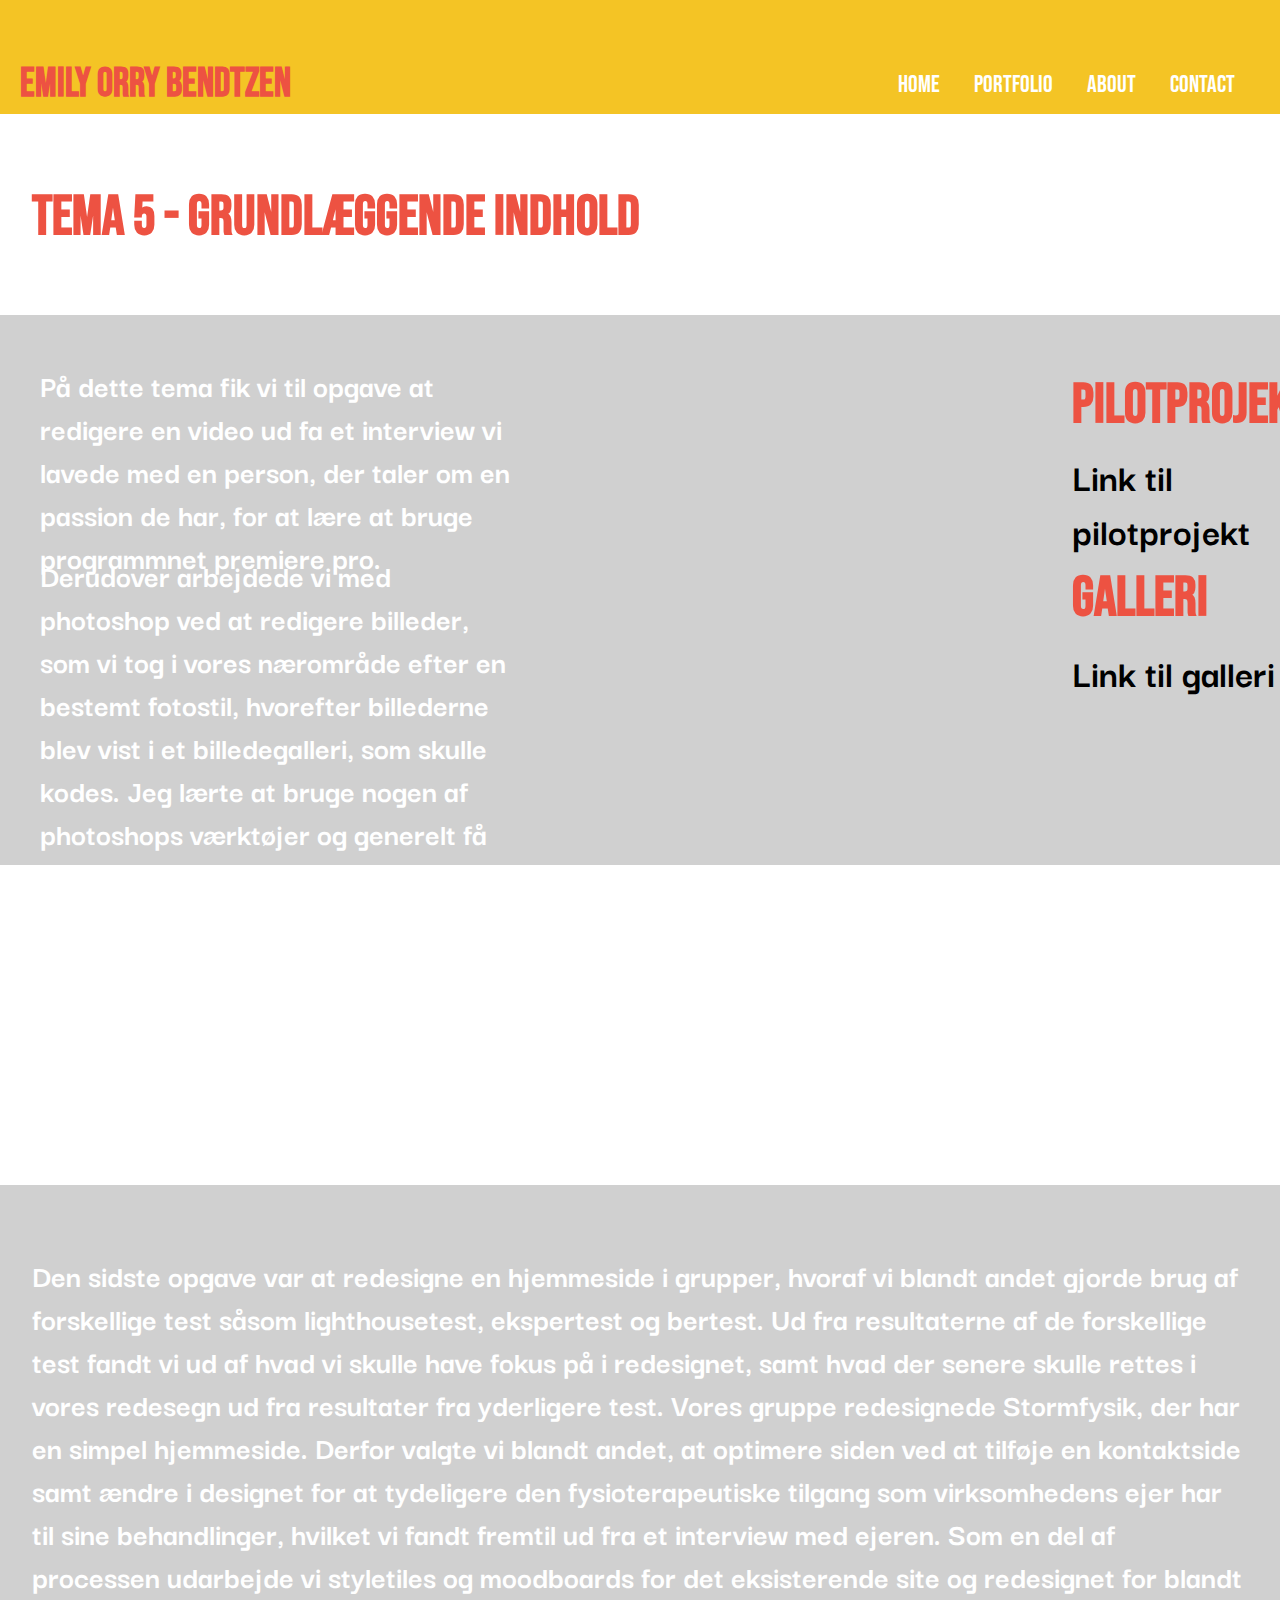
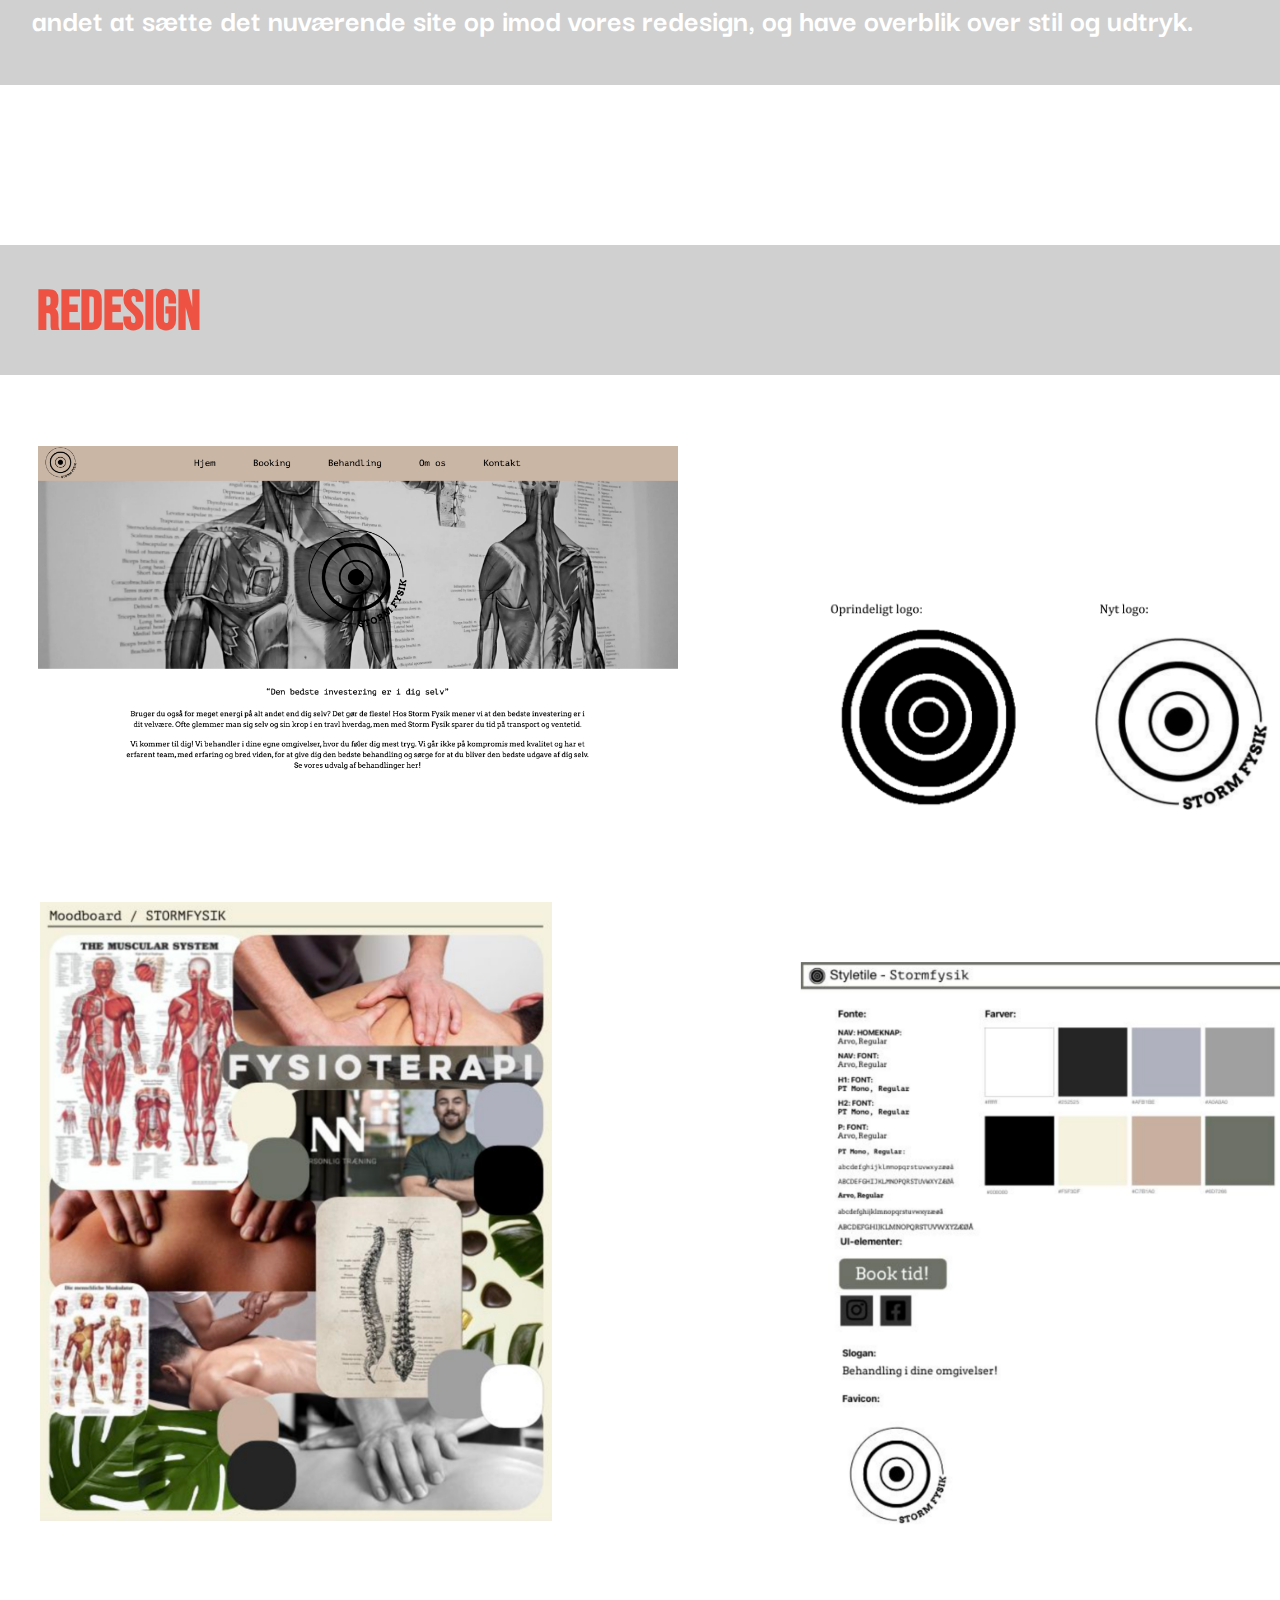
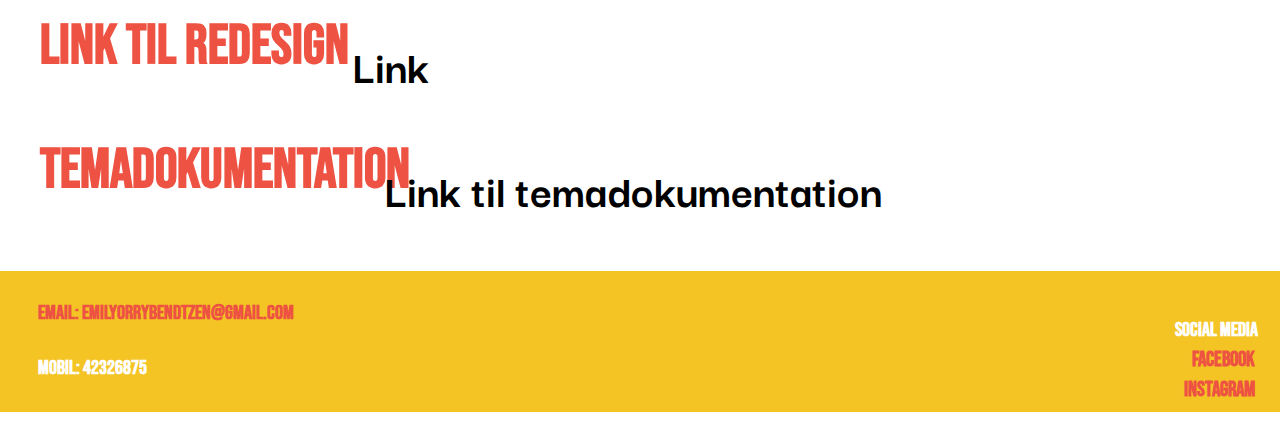
<file: tema5.html>
<!DOCTYPE html>
<html lang="da">

<head>
    <meta charset="utf-8">
    <meta name="viewport" content="width=device-width, initial-scale=1.0">
    <meta name="robots" content="noindex">
    <link rel="stylesheet" href="tema5.css">
    <link rel="preconnect" href="https://fonts.gstatic.com">
    <link rel="preconnect" href="https://fonts.gstatic.com">
    <link href="https://fonts.googleapis.com/css2?family=Darker+Grotesque&display=swap" rel="stylesheet">
    <link rel="preconnect" href="https://fonts.gstatic.com">
    <link href="https://fonts.googleapis.com/css2?family=Poppins:wght@700&display=swap" rel="stylesheet">
    <link rel="preconnect" href="https://fonts.gstatic.com">
    <link href="https://fonts.googleapis.com/css2?family=Bebas+Neue&display=swap" rel="stylesheet">
    <title>Tema5</title>
</head>

<body>


    <div class="contant_wrap">
        <header>

            <div class="overskrift">
                <a href="index.html">
                    <h1>Emily Orry Bendtzen</h1>
                </a>
            </div>
            <div class="topbar">
                <p id="knap">☰</p>

            </div>


            <nav class="toggle">
                <a href="index.html" id="home">Home</a>
                <a href="portfolio.html" id="portfolio">Portfolio</a>
                <a href="about.html" id="about">About</a>
                <a href="contact.html" id="contact">Contact</a>

            </nav>



        </header>

        <main>
            <div id="overskrift">
                <h2>Tema 5 - Grundlæggende indhold</h2>
            </div>

            <div id="tekst">
                <h3>På dette tema fik vi til opgave at redigere en video ud fa et interview vi lavede med en person, der taler om en passion de har, for at lære at bruge programmnet premiere pro.
                </h3>
            </div>

            <div class="grey_box2">

            </div>

            <div id="pilotprojekt">
                <h2>Pilotprojekt</h2>
            </div>


            <div id="link_pilotprojekt">
                <a href="https://www.youtube.com/watch?v=BHVwBbhNtlk" target="_blank">
                    <h3>Link til pilotprojekt</h3>
                </a>
            </div>
            <div id="galleri_tekst">
                <h3>Derudover arbejdede vi med photoshop ved at redigere billeder, som vi tog i vores nærområde efter en bestemt fotostil, hvorefter billederne blev vist i et billedegalleri, som skulle kodes. Jeg lærte at bruge nogen af photoshops værktøjer og generelt få mere kendskab til programmet. </h3>
            </div>

            <div id="grey_box_galleri">

            </div>
            <div id="galleri">
                <h2>Galleri</h2>
            </div>

            <div id="link_galleri">
                <a href="http://emilybendtzen.dk/kea/05content/%2005.02.01b_galleri/index.html" target="_blank">
                    <h3>Link til galleri</h3>
                </a>
            </div>

            <div id="redesign_tekst">
                <h3> Den sidste opgave var at redesigne en hjemmeside i
                    grupper, hvoraf vi blandt andet gjorde brug af
                    forskellige test såsom lighthousetest, ekspertest og bertest. Ud fra resultaterne af de forskellige test fandt vi ud af hvad vi skulle have fokus på i redesignet, samt hvad der senere skulle rettes i vores redesegn ud fra resultater fra yderligere test.
                    Vores gruppe redesignede Stormfysik, der har en
                    simpel hjemmeside. Derfor valgte vi blandt andet, at
                    optimere siden ved at tilføje en kontaktside samt
                    ændre i designet for at tydeligere den fysioterapeutiske
                    tilgang som virksomhedens ejer har til sine behandlinger, hvilket vi fandt fremtil ud fra et interview med ejeren.
                    Som en del af processen udarbejde vi styletiles og
                    moodboards for det eksisterende site og redesignet for blandt andet at sætte det nuværende site op imod vores redesign, og have overblik over stil og udtryk.</h3>

            </div>

            <div id="grey_box_redesign">

            </div>
            <div id="redesign">
                <h2>Redesign</h2>
            </div>

            <div id="stormfysik">
                <img src="stormfysik.png" alt="storm">

            </div>
            <div id="logo">
                <img src="logo.png" alt="logo">
            </div>

            <div id="moodboard">
                <img src="storm_moodboard.png" alt="moodboard">
            </div>
            <div id="styletile">
                <img src="styletile_storm.png" alt="styletile">
            </div>

            <div class="link_redesign">
                <h2>Link til redesign</h2>
            </div>

            <div id="link_redesign">
                <a href="https://dreamy-neumann-b5aa20.netlify.app/index.html" target="_blank">
                    <h3>Link</h3>
                </a>
            </div>

            <div id="temadokumentation">
                <h2>Temadokumentation</h2>
            </div>

            <div id="link_temadokumentation">
                <a href="https://docs.google.com/document/d/1OGKMQXBgnwcKOk0dkuYhqpkMuJdmtLVnGcCpsK3Mry8/edit" target="_blank">
                    <h3>Link til temadokumentation</h3>
                </a>
            </div>

        </main>
        <footer>
            <h2>Email: emilyorrybendtzen@gmail.com </h2>
            <h3>Mobil: 42326875</h3>
            <h4>Social media</h4>

            <div class="facebook">
                <a href="index.html">
                    <h1>Facebook</h1>
                </a>
            </div>

            <div class="instagram">
                <a href="https://www.instagram.com/emilybendtzen/" target="_blank">
                    <h1>Instagram</h1>
                </a>
            </div>

        </footer>
    </div>
    <script src="script.js"></script>
</body>

</html>
</file>
<file: style.css>
html {
    height: 100%;
    margin: 0;
    padding: 0;

}

* {
    margin: 0;
    padding: 0;
    list-style: none;
    text-decoration: none;
}

body {
    min-height: 100vh;
    margin: 0;
    padding: 0;
    display: flex;
    flex-direction: column;

}



/*mobil*/
@media (max-width: 650px) {


    header {
        background-color: #F4C425;

    }

    header {
        display: block;


    }


    .topbar {
        display: grid;
        grid-template-columns: 1fr 1fr 50px;


    }

    .toggle {
        display: none;
    }


    #knap {
        grid-column-start: 3;
        margin-top: 0;
        text-align: center;
        font-size: 40px;
        color: white;
        cursor: pointer;
    }


    nav a {
        line-height: 0.2rem;
        display: block;
        padding: 30px;
        padding-top: 20px;
        text-align: center;
        text-decoration: none;
        color: white;
        font-size: 20px;
        font-family: 'Bebas Neue', cursive;
    }


    .overskrift h1 {
        padding-top: 15px;
        padding-left: 20px;
        float: left;
        display: inline-flex;
        font-size: 20px;
        text-decoration: none;
        color: white;
        font-family: 'Bebas Neue', cursive;

    }


    a:hover {
        color: #ED5242;
    }

    h1:hover {
        color: #ED5242;
    }


    #knap:hover {
        color: #ED5242;
    }




    /*welcome tekst*/

    .welcome h2 {
        position: absolute;
        padding-top: 145px;
        font-size: 3rem;
        padding-left: 20px;
        font-family: 'Bebas Neue', cursive;
        color: #ED5242;
    }

    .welcome h3 {
        position: absolute;
        padding-top: 170px;
        font-size: 3rem;
        padding-left: 40px;
        font-family: 'Bebas Neue', cursive;
        color: #ED5242;
    }

    /*billeder*/

    .greta img {
        width: 75%;
        height: 10%;
        padding-top: 90px;
        padding-left: 60px;
    }



    .kvinde img {
        position: relative;
        width: 50%;
        padding-left: 156px;
        margin-top: 2rem;

    }

    .cykler img {
        width: 60%;
        padding-top: 2rem;
        padding-left: 118px;
        padding-bottom: 10px;



    }

    /*footer*/


    footer {
        position: absolute;

    }

    footer {
        width: 100vw;
        background-color: #F4C425;
        text-align: left;
        padding: .50rem;
        height: 25vw;
    }



    footer h2 {
        font-size: 17px;
        margin-left: 1rem;
        margin-top: 1rem;
        font-family: 'Bebas Neue', cursive;
        color: #ED5242;
    }

    footer h3 {
        font-size: 17px;
        margin-left: 1rem;
        margin-top: 1rem;
        font-family: 'Bebas Neue', cursive;
        color: white;
    }



    footer h4 {
        font-size: 17px;
        margin-top: -3.5rem;
        margin-left: 18rem;
        font-family: 'Bebas Neue', cursive;
        color: white;
    }


    .facebook h1 {
        width: 2.9rem;
        height: 2.9rem;
        float: right;
        margin-right: 1.4rem;
        margin-top: 0.2rem;
        font-family: 'Bebas Neue', cursive;
        font-size: 18px;
        color: #ED5242;
    }

    .instagram h1 {
        width: 2.9rem;
        height: 2.9rem;
        float: right;
        margin-right: -2.5rem;
        margin-top: 1.7em;
        font-family: 'Bebas Neue', cursive;
        font-size: 18px;
        color: #ED5242;
    }


}

/*desktop*/
@media (min-width: 650px) {

    header {
        background-color: #F4C425;

    }

    header {
        display: block;

    }


    .topbar {
        display: grid;
        grid-template-columns: 1fr 1fr 50px;
        padding-top: 40px;

    }

    .overskrift h1 {
        padding-top: 60px;
        padding-left: 20px;
        float: left;
        display: inline-flex;
        font-size: 40px;
        text-decoration: none;
        color: white;
        font-family: 'Bebas Neue', cursive;
    }



    nav {
        display: block;
        text-align: right;
        margin-right: 30px;
    }

    nav a {
        display: inline-flex;
        padding: 15px;
        padding-top: 30px;
        text-decoration: none;
        color: white;
        font-size: 24px;
        font-family: 'Bebas Neue', cursive;
    }

    p {
        display: none;
    }

    a:hover {
        color: #ED5242;
    }

    h1:hover {
        color: #ED5242;
    }

    #knap:hover {
        color: #ED5242;
    }



    /*welcome tekst*/

    .welcome h2 {
        position: absolute;
        padding-top: 60px;
        font-size: 5rem;
        padding-left: 55px;
        font-family: 'Bebas Neue', cursive;
        color: #ED5242;
    }

    .welcome h3 {
        position: absolute;
        padding-top: 108px;
        font-size: 5rem;
        padding-left: 165px;
        font-family: 'Bebas Neue', cursive;
        color: #ED5242;

    }

    /*billeder*/

    .greta img {
        width: 35%;
        height: 10%;
        padding-top: 150px;
        float: left;
        margin-left: 200px;


    }

    .kvinde img {
        width: 20%;
        float: right;
        margin-right: 350px;
        padding-top: 150px;

    }

    .cykler img {
        position: relative;
        width: 25%;
        padding-left: 220px;
        padding-bottom: 100px;
    }

    /*footer*/
    footer p {
        line-height: 1;
    }



    footer {
        width: 100vw;
        background-color: #F4C425;
        color: black;
        text-align: left;
        padding: .40rem;
        height: 10vw;
    }

    footer h2 {
        font-size: 20px;
        margin-left: 2rem;
        margin-top: 1.5rem;
        font-family: 'Bebas Neue', cursive;
        color: #ED5242;
    }

    footer h3 {
        font-size: 20px;
        margin-left: 2rem;
        padding-top: 15px;
        font-family: 'Bebas Neue', cursive;
        color: white;
    }

    footer h4 {
        font-size: 20px;
        margin-top: -3.9rem;
        float: right;
        margin-right: 1.8rem;
        font-family: 'Bebas Neue', cursive;
        color: white;

    }

    .facebook h1 {
        width: 2.9rem;
        height: 2.9rem;
        float: right;
        margin-right: 3rem;
        margin-top: -2.1rem;
        font-family: 'Bebas Neue', cursive;
        font-size: 21px;
        color: #ED5242;
    }

    .instagram h1 {
        width: 2.9rem;
        height: 2.9rem;
        float: right;
        margin-right: -2.4rem;
        margin-top: -0.2rem;
        font-family: 'Bebas Neue', cursive;
        font-size: 21px;
        color: #ED5242;
    }
}
</file>
<file: about.css>
html {
    height: 100%;
    margin: 0;
    padding: 0;

}

* {
    margin: 0;
    padding: 0;
    list-style: none;
    text-decoration: none;
}

body {
    min-height: 100vh;
    margin: 0;
    padding: 0;
    display: flex;
    flex-direction: column;

}



/*mobil*/
@media (max-width: 650px) {


    header {
        background-color: #F4C425;

    }

    header {
        display: block;


    }


    .topbar {
        display: grid;
        grid-template-columns: 1fr 1fr 50px;


    }

    .toggle {
        display: none;
    }


    #knap {
        grid-column-start: 3;
        margin-top: 0;
        text-align: center;
        font-size: 40px;
        color: white;
        cursor: pointer;
    }




    nav a {
        line-height: 0.2rem;
        display: block;
        padding: 30px;
        padding-top: 20px;
        text-align: center;
        text-decoration: none;
        color: white;
        font-size: 20px;
        font-family: 'Bebas Neue', cursive;
    }


    .overskrift h1 {
        padding-top: 15px;
        padding-left: 20px;
        float: left;
        display: inline-flex;
        font-size: 20px;
        text-decoration: none;
        color: white;
        font-family: 'Bebas Neue', cursive;

    }


    a:hover {
        color: #ED5242;
    }

    h1:hover {
        color: #ED5242;
    }


    #knap:hover {
        color: #ED5242;
    }




    #overskrift h2 {
        margin-top: 5rem;
        font-size: 3.4rem;
        padding-left: 40px;
        font-family: 'Bebas Neue', cursive;
        color: #ED5242;
    }



    #tekst h3 {
        text-align: left;
        position: relative;
        margin-top: -23rem;
        padding-bottom: 80px;
        font-size: 1.2rem;
        margin-left: 1rem;
        margin-right: 1rem;
        font-family: 'Darker Grotesque', sans-serif;
        color: black;
    }

}



/*billeder*/

#billede1 img {
    position: absolute;
    width: 53%;
    padding-left: 22px;
    margin-top: 14rem;
    opacity: 1.0;
}

#billede1 img:hover {
    opacity: 0.5;
}

#billede2 img {
    width: 230px;
    height: 315px;
    margin-left: 7rem;
    padding-top: 10px;
    opacity: 1.0;
}

#billede2 img:hover {
    opacity: 0.5;
}

.trans_box {
    margin-top: 12rem;
    min-width: 400px;
    height: 300px;
    background-color: #F2ECE2;
    opacity: 0.4;
    padding-bottom: 100px;
}

/*footer*/


footer {
    position: absolute;

}

footer {
    width: 100vw;
    background-color: #F4C425;
    text-align: left;
    padding: .50rem;
    height: 25vw;
}




footer h2 {
    font-size: 17px;
    margin-left: 1rem;
    margin-top: 1rem;
    font-family: 'Bebas Neue', cursive;
    color: #ED5242;
}

footer h3 {
    font-size: 17px;
    margin-left: 1rem;
    margin-top: 1rem;
    font-family: 'Bebas Neue', cursive;
    color: white;
}

footer h4 {
    font-size: 17px;
    margin-top: -3.5rem;
    margin-left: 18rem;
    font-family: 'Bebas Neue', cursive;
    color: white;

}

.facebook h1 {
    width: 2.9rem;
    height: 2.9rem;
    float: right;
    margin-right: 1.4rem;
    margin-top: 0.2rem;
    font-family: 'Bebas Neue', cursive;
    font-size: 18px;
    color: #ED5242;
}

.instagram h1 {
    width: 2.9rem;
    height: 2.9rem;
    float: right;
    margin-right: -2.5rem;
    margin-top: 1.7em;
    font-family: 'Bebas Neue', cursive;
    font-size: 18px;
    color: #ED5242;
}

/*desktop*/
@media (min-width: 650px) {

    header {
        background-color: #F4C425;

    }

    header {
        display: block;

    }


    .topbar {
        display: grid;
        grid-template-columns: 1fr 1fr 50px;
        padding-top: 40px;

    }

    .overskrift h1 {
        padding-top: 60px;
        padding-left: 20px;
        float: left;
        display: inline-flex;
        font-size: 40px;
        text-decoration: none;
        color: white;
        font-family: 'Bebas Neue', cursive;
    }



    nav {
        display: block;
        text-align: right;
        margin-right: 30px;


    }

    nav a {
        display: inline-flex;
        padding: 15px;
        padding-top: 30px;
        text-decoration: none;
        color: white;
        font-size: 24px;
        font-family: 'Bebas Neue', cursive;
    }

    p {
        display: none;
    }

    a:hover {
        color: #ED5242;
    }

    h1:hover {
        color: #ED5242;
    }

    #knap:hover {
        color: #ED5242;
    }



    #overskrift h2 {
        margin-top: 8rem;
        font-size: 5.5rem;
        padding-left: 150px;
        font-family: 'Bebas Neue', cursive;
        color: #ED5242;
    }

    #tekst h3 {
        position: relative;
        text-align: left;
        margin-top: -20rem;
        padding-bottom: 60px;
        font-size: 2rem;
        margin-left: 3rem;
        margin-right: 6.2rem;
        font-family: 'Darker Grotesque', sans-serif;
        color: black;
        padding-bottom: 200px;
    }

    /*billeder*/
    #billede1 img {
        position: absolute;
        width: 31%;
        margin-top: -1rem;
        margin-left: 20rem;
        opacity: 1.0;
    }

    #billede1 img:hover {
        opacity: 0.5;
    }

    #billede2 img {
        width: 450px;
        height: 612px;
        margin-left: 59rem;
        margin-top: -1.57rem;
    }

    .trans_box {
        margin-top: 3rem;
        min-width: 200px;
        height: 300px;
        background-color: #F2ECE2;
        opacity: 0.4;
        padding-bottom: 100px;
    }

    /*footer*/
    footer p {
        line-height: 1;
    }



    footer {
        width: 100vw;
        background-color: #F4C425;
        color: black;
        text-align: left;
        padding: .40rem;
        height: 10vw;
    }

    footer h2 {
        font-size: 20px;
        margin-left: 2rem;
        margin-top: 1.5rem;
        font-family: 'Bebas Neue', cursive;
        color: #ED5242;
    }

    footer h3 {
        font-size: 20px;
        margin-left: 2rem;
        padding-top: 15px;
        font-family: 'Bebas Neue', cursive;
        color: white;
    }

    footer h4 {
        font-size: 20px;
        margin-top: -3.9rem;
        float: right;
        margin-right: 1.8rem;
        font-family: 'Bebas Neue', cursive;
        color: white;
    }

    .facebook h1 {
        width: 2.9rem;
        height: 2.9rem;
        float: right;
        margin-right: 3rem;
        margin-top: -2.1rem;
        font-family: 'Bebas Neue', cursive;
        font-size: 21px;
        color: #ED5242;
    }

    .instagram h1 {
        width: 2.9rem;
        height: 2.9rem;
        float: right;
        margin-right: -2.4rem;
        margin-top: -0.2rem;
        font-family: 'Bebas Neue', cursive;
        font-size: 21px;
        color: #ED5242;
    }

}
</file>
<file: contact.css>
html {
    height: 100%;
    margin: 0;
    padding: 0;

}

* {
    margin: 0;
    padding: 0;
    list-style: none;
    text-decoration: none;
}

body {
    min-height: 100vh;
    margin: 0;
    padding: 0;
    display: flex;
    flex-direction: column;

}



/*mobil*/
@media (max-width: 650px) {


    header {
        background-color: #F4C425;

    }

    header {
        display: block;


    }


    .topbar {
        display: grid;
        grid-template-columns: 1fr 1fr 50px;


    }

    .toggle {
        display: none;
    }


    #knap {
        grid-column-start: 3;
        margin-top: 0;
        text-align: center;
        font-size: 40px;
        color: white;
        cursor: pointer;
    }




    nav a {
        line-height: 0.2rem;
        display: block;
        padding: 30px;
        padding-top: 20px;
        text-align: center;
        text-decoration: none;
        color: white;
        font-size: 20px;
        font-family: 'Bebas Neue', cursive;
    }


    .overskrift h1 {
        padding-top: 15px;
        padding-left: 20px;
        float: left;
        display: inline-flex;
        font-size: 20px;
        text-decoration: none;
        color: white;
        font-family: 'Bebas Neue', cursive;

    }


    a:hover {
        color: #ED5242;
    }

    h1:hover {
        color: #ED5242;
    }


    #knap:hover {
        color: #ED5242;
    }



    .kontakt h2 {
        padding-top: 60px;
        font-size: 3.4rem;
        padding-left: 20px;
        font-family: 'Bebas Neue', cursive;
        color: #ED5242;
    }

    #email h3 {
        position: absolute;
        text-align: left;
        margin-top: 1rem;
        font-size: 2rem;
        margin-left: 1rem;
        margin-right: 1rem;
        font-family: 'Bebas Neue', cursive;
        color: #ED5242;

    }

    #email2 h3 {
        text-align: left;
        margin-top: 2rem;
        font-size: 2rem;
        margin-left: 3rem;
        margin-right: 1rem;
        font-family: 'Bebas Neue', cursive;
        color: #ED5242;

    }

    #mobil h3 {
        position: absolute;
        text-align: left;
        margin-top: 1rem;
        padding-bottom: 50px;
        font-size: 2rem;
        margin-left: 2rem;
        margin-right: 1rem;
        font-family: 'Bebas Neue', cursive;
        color: #ED5242;

    }

    #mobil2 h3 {
        text-align: left;
        padding-bottom: 90px;
        font-size: 2rem;
        margin-left: 1rem;
        margin-right: 1rem;
        font-family: 'Bebas Neue', cursive;
        color: #ED5242;

    }

    #email_emily h3 {
        margin-top: -2.5rem;
        text-align: right;
        margin-left: 7rem;
        font-size: 1.35rem;
        margin-right: 3.2rem;
        font-family: 'Darker Grotesque', sans-serif;
        color: black;

    }

    #mobil_tekst h3 {
        margin-top: -7.3rem;
        padding-bottom: 30px;
        text-align: right;
        font-size: 1.35rem;
        margin-right: 1rem;
        font-family: 'Darker Grotesque', sans-serif;
        color: black;

    }

}



/*billeder*/

#kontakt img {
    width: 300px;
    margin-left: 4rem;
    padding-top: 5px;
}


/*footer*/


footer {
    position: absolute;

}

footer {
    width: 100vw;
    background-color: #F4C425;
    text-align: left;
    padding: .50rem;
    height: 25vw;

}




footer h2 {
    font-size: 17px;
    margin-left: 1rem;
    margin-top: 1rem;
    font-family: 'Bebas Neue', cursive;
    color: #ED5242;
}

footer h3 {
    font-size: 17px;
    margin-left: 1rem;
    margin-top: 1rem;
    font-family: 'Bebas Neue', cursive;
    color: white;
}



footer h4 {
    font-size: 17px;
    margin-top: -3.5rem;
    margin-left: 18rem;
    font-family: 'Bebas Neue', cursive;
    color: white;

}


.facebook h1 {
    width: 2.9rem;
    height: 2.9rem;
    float: right;
    margin-right: 1.4rem;
    margin-top: 0.2rem;
    font-family: 'Bebas Neue', cursive;
    font-size: 18px;
    color: #ED5242;
}

.instagram h1 {
    width: 2.9rem;
    height: 2.9rem;
    float: right;
    margin-right: -2.5rem;
    margin-top: 1.7em;
    font-family: 'Bebas Neue', cursive;
    font-size: 18px;
    color: #ED5242;
}


/*desktop*/
@media (min-width: 650px) {

    header {
        background-color: #F4C425;

    }

    header {
        display: block;

    }


    .topbar {
        display: grid;
        grid-template-columns: 1fr 1fr 50px;
        padding-top: 40px;

    }

    .overskrift h1 {
        padding-top: 60px;
        padding-left: 20px;
        float: left;
        display: inline-flex;
        font-size: 40px;
        text-decoration: none;
        color: white;
        font-family: 'Bebas Neue', cursive;
    }



    nav {
        display: block;
        text-align: right;
        margin-right: 30px;


    }

    nav a {
        display: inline-flex;
        padding: 15px;
        padding-top: 30px;
        text-decoration: none;
        color: white;
        font-size: 24px;
        font-family: 'Bebas Neue', cursive;


    }

    p {
        display: none;
    }

    a:hover {
        color: #ED5242;
    }

    h1:hover {
        color: #ED5242;
    }

    #knap:hover {
        color: #ED5242;
    }


    .kontakt h2 {
        position: absolute;
        padding-top: 70px;
        font-size: 3.4rem;
        padding-left: 25px;
        font-family: 'Bebas Neue', cursive;
        color: #ED5242;
    }



    #kontakt img {
        width: 400px;
        padding-left: 150px;
        padding-top: 100px;

    }

    #email h3 {
        position: absolute;
        text-align: left;
        padding-top: 15px;
        padding-bottom: 50px;
        font-size: 2rem;
        margin-left: 63rem;
        margin-right: 1rem;
        font-family: 'Bebas Neue', cursive;
        color: #ED5242;

    }

    #email2 h3 {
        text-align: left;
        padding-bottom: 50px;
        font-size: 2rem;
        margin-left: 60rem;
        margin-right: 1rem;
        font-family: 'Bebas Neue', cursive;
        color: #ED5242;

    }

    #mobil h3 {
        position: absolute;
        text-align: left;
        padding-top: 15px;
        font-size: 2rem;
        margin-left: 63rem;
        margin-right: 1rem;
        font-family: 'Bebas Neue', cursive;
        color: #ED5242;

    }

    #mobil2 h3 {
        text-align: left;
        font-size: 2rem;
        margin-left: 60rem;
        margin-right: 1rem;
        font-family: 'Bebas Neue', cursive;
        color: #ED5242;

    }

    #email_emily h3 {
        margin-top: -5.1rem;
        padding-bottom: 30px;
        text-align: right;
        padding-left: 5px;
        font-size: 1.7rem;
        margin-right: 3.2rem;
        font-family: 'Darker Grotesque', sans-serif;
        color: black;

    }

    #mobil_tekst h3 {
        margin-top: -1rem;
        padding-bottom: 120px;
        text-align: right;
        font-size: 1.7rem;
        margin-right: 3.4rem;
        font-family: 'Darker Grotesque', sans-serif;
        color: black;
    }

    /*footer*/
    footer p {
        line-height: 1;
    }



    footer {
        width: 100vw;
        background-color: #F4C425;
        color: black;
        text-align: left;
        padding: .40rem;
        height: 10vw;
        margin-bottom: 0;
    }

    footer h2 {
        font-size: 20px;
        margin-left: 2rem;
        margin-top: 1.5rem;
        font-family: 'Bebas Neue', cursive;
        color: #ED5242;
    }

    footer h3 {
        font-size: 20px;
        margin-left: 2rem;
        padding-top: 15px;
        font-family: 'Bebas Neue', cursive;
        color: white;
    }

    footer h4 {
        font-size: 20px;
        margin-top: -3.9rem;
        float: right;
        margin-right: 1.8rem;
        font-family: 'Bebas Neue', cursive;
        color: white;

    }

    .facebook h1 {
        width: 2.9rem;
        height: 2.9rem;
        float: right;
        margin-right: 3rem;
        margin-top: -2.1rem;
        font-family: 'Bebas Neue', cursive;
        font-size: 21px;
        color: #ED5242;
    }

    .instagram h1 {
        width: 2.9rem;
        height: 2.9rem;
        float: right;
        margin-right: -2.4rem;
        margin-top: -0.2rem;
        font-family: 'Bebas Neue', cursive;
        font-size: 21px;
        color: #ED5242;
    }
}
</file>
<file: portfolio.css>
html {
    height: 100%;
    margin: 0;
    padding: 0;

}

* {
    margin: 0;
    padding: 0;
    list-style: none;
    text-decoration: none;
}

body {
    min-height: 100vh;
    margin: 0;
    padding: 0;
    display: flex;
    flex-direction: column;

}



/*mobil*/
@media (max-width: 650px) {


    header {
        background-color: #F4C425;

    }

    header {
        display: block;


    }


    .topbar {
        display: grid;
        grid-template-columns: 1fr 1fr 50px;


    }

    .toggle {
        display: none;
    }


    #knap {
        grid-column-start: 3;
        margin-top: 0;
        text-align: center;
        font-size: 40px;
        color: white;
        cursor: pointer;
    }


    nav a {
        line-height: 0.2rem;
        display: block;
        padding: 30px;
        padding-top: 20px;
        text-align: center;
        text-decoration: none;
        color: white;
        font-size: 20px;
        font-family: 'Bebas Neue', cursive;
    }


    .overskrift h1 {
        padding-top: 15px;
        padding-left: 20px;
        float: left;
        display: inline-flex;
        font-size: 20px;
        text-decoration: none;
        color: white;
        font-family: 'Bebas Neue', cursive;

    }


    a:hover {
        color: #ED5242;
    }

    h1:hover {
        color: #ED5242;
    }


    #knap:hover {
        color: #ED5242;
    }



    #overskrift2 h1 {
        text-align: center;
        position: absolute;
        margin-top: -5.5rem;
        margin-left: 8.5rem;
        font-size: 2rem;
        font-family: 'Bebas Neue', cursive;
        color: white;

    }


    /*grå box*/

    #grey_box {
        background-color: #D0D0D0;
        height: 150px;
        width: 413px;
        margin-top: 3rem;
        opacity: 1.0;
    }

    #grey_box:hover {

        opacity: 0.5;
    }


    #tema2 h2 {
        text-align: center;
        margin-top: 5rem;
        font-size: 2rem;
        font-family: 'Bebas Neue', cursive;
        color: #ED5242;
    }

    #tema3 h2 {
        text-align: center;
        margin-top: 2rem;
        font-size: 2rem;
        font-family: 'Bebas Neue', cursive;
        color: #ED5242;
    }

    #tema4 h2 {
        text-align: center;
        margin-top: 2rem;
        font-size: 2rem;
        padding-left: 2px;
        font-family: 'Bebas Neue', cursive;
        color: #ED5242;
    }

    #tema5 h2 {
        text-align: center;
        margin-top: 2rem;
        font-size: 2rem;
        padding-left: 2px;
        font-family: 'Bebas Neue', cursive;
        color: #ED5242;
    }


    /*billeder*/
    .brooklyn img {
        text-align: center;
        width: 350px;
        padding-top: 30px;
        margin-left: 0.8rem;
        opacity: 0.9;
    }

    .brooklyn img:hover {
        opacity: 0.2;
    }

    .styletile img {
        text-align: center;
        position: relative;
        width: 90%;
        padding-top: 28px;
        margin-left: 1.5rem;
        opacity: 0.9;
    }

    .styletile img:hover {
        opacity: 0.2;
    }


    .titelskaerm img {
        text-align: center;
        width: 90%;
        margin-top: 1rem;
        margin-left: 1.2rem;
        padding-bottom: 10px;
        opacity: 0.9;
    }

    .titelskaerm img:hover {
        opacity: 0.2;
    }

    .moodboard img {
        text-align: center;
        width: 90%;
        margin-top: 2rem;
        margin-left: 1.2rem;
        margin-bottom: 2rem;
        opacity: 0.9;
    }

    .moodboard img:hover {
        opacity: 0.2;
    }


    /*footer*/


    footer {
        position: absolute;

    }

    footer {
        width: 100vw;
        background-color: #F4C425;
        text-align: left;
        padding: .50rem;
        height: 25vw;

    }


    footer h2 {
        font-size: 17px;
        margin-left: 1rem;
        margin-top: 1rem;
        font-family: 'Bebas Neue', cursive;
        color: #ED5242;
    }

    footer h3 {
        font-size: 17px;
        margin-left: 1rem;
        margin-top: 1rem;
        font-family: 'Bebas Neue', cursive;
        color: white;
    }

    footer h4 {
        font-size: 17px;
        margin-top: -3.5rem;
        margin-left: 18rem;
        font-family: 'Bebas Neue', cursive;
        color: white;

    }

    .facebook h1 {
        width: 2.9rem;
        height: 2.9rem;
        float: right;
        margin-right: 1.4rem;
        margin-top: 0.2rem;
        font-family: 'Bebas Neue', cursive;
        font-size: 18px;
        color: #ED5242;
    }

    .instagram h1 {
        width: 2.9rem;
        height: 2.9rem;
        float: right;
        margin-right: -2.5rem;
        margin-top: 1.7em;
        font-family: 'Bebas Neue', cursive;
        font-size: 18px;
        color: #ED5242;
    }
}

/*desktop*/
@media (min-width: 650px) {

    header {
        background-color: #F4C425;

    }

    header {
        display: block;

    }


    .topbar {
        display: grid;
        grid-template-columns: 1fr 1fr 50px;
        padding-top: 40px;

    }

    .overskrift h1 {
        padding-top: 60px;
        padding-left: 20px;
        float: left;
        display: inline-flex;
        font-size: 40px;
        text-decoration: none;
        color: white;
        font-family: 'Bebas Neue', cursive;
    }


    nav {
        display: block;
        text-align: right;
        margin-right: 30px;


    }

    nav a {
        display: inline-flex;
        padding: 15px;
        padding-top: 30px;
        text-decoration: none;
        color: white;
        font-size: 24px;
        font-family: 'Bebas Neue', cursive;


    }

    p {
        display: none;
    }

    a:hover {
        color: #ED5242;
    }

    h1:hover {
        color: #ED5242;
    }

    #knap:hover {
        color: #ED5242;
    }




    #overskrift2 h1 {
        position: absolute;
        margin-top: -11.5rem;
        margin-left: 36rem;
        font-size: 5rem;
        font-family: 'Bebas Neue', cursive;
        color: white;
    }


    /*grå box*/

    #grey_box {
        background-color: #D0D0D0;
        height: 290px;
        min-width: 200px;
        margin-top: 5rem;

    }

    #grey_box:hover {
        opacity: 0.5;
    }

    #tema2 h2 {
        text-align: center;
        position: relative;
        margin-top: 4rem;
        font-size: 3.5rem;
        margin-left: -52rem;
        font-family: 'Bebas Neue', cursive;
        color: #ED5242;
    }

    #tema3 h2 {
        position: relative;
        margin-top: -28.9rem;
        font-size: 3.5rem;
        margin-left: 53rem;
        font-family: 'Bebas Neue', cursive;
        color: #ED5242;
    }

    #tema4 h2 {
        text-align: center;
        padding-top: 50px;
        font-size: 3.5rem;
        margin-left: -52rem;
        font-family: 'Bebas Neue', cursive;
        color: #ED5242;
    }

    #tema5 h2 {
        text-align: right;
        margin-top: -24.5rem;
        font-size: 3.5rem;
        margin-right: 3.3rem;
        font-family: 'Bebas Neue', cursive;
        color: #ED5242;
    }

    /*billeder*/
    .brooklyn img {
        width: 500px;
        margin-top: 1rem;
        margin-left: 3rem;
        opacity: 0.9;
    }

    .brooklyn img:hover {
        opacity: 0.2;
    }

    .styletile img {
        width: 45.9%;
        margin-top: 0.90rem;
        margin-left: 45rem;
        opacity: 0.9;
    }

    .styletile img:hover {
        opacity: 0.2;
    }


    .titelskaerm img {
        width: 35%;
        margin-left: 2.9rem;
        margin-top: 2rem;
        opacity: 0.9;
    }

    .titelskaerm img:hover {
        opacity: 0.2;
    }


    .moodboard img {
        width: 46%;
        margin-top: 2rem;
        margin-left: 46rem;
        padding-bottom: 50px;
        opacity: 0.9;
    }

    .moodboard img:hover {
        opacity: 0.2;
    }

    /*footer*/
    footer p {
        line-height: 1;
    }



    footer {
        width: 100vw;
        background-color: #F4C425;
        color: black;
        text-align: left;
        padding: .40rem;
        height: 10vw;
    }

    footer h2 {
        font-size: 20px;
        margin-left: 2rem;
        margin-top: 1.5rem;
        font-family: 'Bebas Neue', cursive;
        color: #ED5242;
    }

    footer h3 {
        font-size: 20px;
        margin-left: 2rem;
        padding-top: 15px;
        font-family: 'Bebas Neue', cursive;
        color: white;
    }

    footer h4 {
        font-size: 20px;
        margin-top: -3.9rem;
        float: right;
        margin-right: 1.8rem;
        font-family: 'Bebas Neue', cursive;
        color: white;

    }

    .facebook h1 {
        width: 2.9rem;
        height: 2.9rem;
        float: right;
        margin-right: 3rem;
        margin-top: -2.1rem;
        font-family: 'Bebas Neue', cursive;
        font-size: 21px;
        color: #ED5242;
    }

    .instagram h1 {
        width: 2.9rem;
        height: 2.9rem;
        float: right;
        margin-right: -2.4rem;
        margin-top: -0.2rem;
        font-family: 'Bebas Neue', cursive;
        font-size: 21px;
        color: #ED5242;
    }
}
</file>
<file: tema2.css>
html {
    height: 100%;
    margin: 0;
    padding: 0;

}

* {
    margin: 0;
    padding: 0;
    list-style: none;
    text-decoration: none;
}

body {
    min-height: 100vh;
    margin: 0;
    padding: 0;
    display: flex;
    flex-direction: column;

}



/*mobil*/
@media (max-width: 650px) {


    header {
        background-color: #F4C425;

    }

    header {
        display: block;


    }


    .topbar {
        display: grid;
        grid-template-columns: 1fr 1fr 50px;


    }

    .toggle {
        display: none;
    }


    #knap {
        grid-column-start: 3;
        margin-top: 0;
        text-align: center;
        font-size: 40px;
        color: white;
        cursor: pointer;
    }




    nav a {
        line-height: 0.2rem;
        display: block;
        padding: 30px;
        padding-top: 20px;
        text-align: center;
        text-decoration: none;
        color: white;
        font-size: 20px;
        font-family: 'Bebas Neue', cursive;
    }


    .overskrift h1 {
        padding-top: 15px;
        padding-left: 20px;
        float: left;
        display: inline-flex;
        font-size: 20px;
        text-decoration: none;
        color: white;
        font-family: 'Bebas Neue', cursive;

    }


    a:hover {
        color: #ED5242;
    }

    h1:hover {
        color: #ED5242;
    }


    #knap:hover {
        color: #ED5242;
    }



    #overskrift h2 {
        text-align: center;
        margin-top: 3rem;
        font-size: 2.5rem;
        font-family: 'Bebas Neue', cursive;
        color: #ED5242;
    }




    #responsive h2 {
        text-align: center;
        padding-top: 30px;
        font-size: 2rem;
        padding-left: 2px;
        font-family: 'Bebas Neue', cursive;
        color: #ED5242;
    }

    #opgave h2 {
        text-align: center;
        margin-top: 3rem;
        font-size: 2rem;
        padding-left: 2px;
        font-family: 'Bebas Neue', cursive;
        color: #ED5242;
    }

    #grey_box {
        background-color: #D0D0D0;
        height: 440px;
        min-width: 200px;
        margin-top: 3rem;
    }

    #tekst h3 {
        text-align: left;
        margin-top: -27rem;
        margin-left: 1.5rem;
        margin-right: 0.7rem;
        font-size: 1.6rem;
        font-family: 'Darker Grotesque', sans-serif;
        color: white;
    }



    #splashbillede h2 {
        text-align: center;
        margin-top: 10rem;
        font-size: 2rem;
        font-family: 'Bebas Neue', cursive;
        color: #ED5242;
    }


    /*billeder*/

    .newyork img {
        width: 95%;
        padding-top: 28px;
        margin-left: 0.7rem;
        opacity: 1.0;
    }

    .newyork img:hover {
        opacity: 0.5;
    }


    #skitser img {
        width: 110%;
        padding-top: 28px;
        margin-left: -0.04rem;

    }

    #skitse2 img {
        width: 110%;
        margin-left: -1.5rem;


    }

    .splashbillede img {
        width: 100%;
        margin-top: -4rem;
    }

    #styletile h2 {
        text-align: center;
        padding-top: 5px;
        font-size: 2.5rem;
        font-family: 'Bebas Neue', cursive;
        color: #ED5242;
    }

    #styletile_link h2 {
        text-align: center;
        padding-top: 5px;
        font-size: 2rem;
        padding-left: 2px;
        font-family: 'Darker Grotesque', sans-serif;
        color: black;
    }

    #hjemmeside h2 {
        text-align: center;
        padding-top: 30px;
        font-size: 2.3rem;
        font-family: 'Bebas Neue', cursive;
        color: #ED5242;
    }

    #hjemmeside_link h2 {
        text-align: center;
        padding-top: 5px;
        font-size: 2rem;
        padding-left: 2px;
        font-family: 'Darker Grotesque', sans-serif;
        color: black;
        padding-bottom: 30px;
    }


    /*footer*/


    footer {
        position: absolute;

    }

    footer {
        width: 100vw;
        background-color: #F4C425;
        text-align: left;
        padding: .50rem;
        height: 25vw;

    }


    footer h2 {
        font-size: 17px;
        margin-left: 1rem;
        margin-top: 1rem;
        font-family: 'Bebas Neue', cursive;
        color: #ED5242;
    }

    footer h3 {
        font-size: 17px;
        margin-left: 1rem;
        margin-top: 1rem;
        font-family: 'Bebas Neue', cursive;
        color: white;
    }


    footer h4 {
        font-size: 17px;
        margin-top: -3.5rem;
        margin-left: 18rem;
        font-family: 'Bebas Neue', cursive;
        color: white;
    }


    .facebook h1 {
        width: 2.9rem;
        height: 2.9rem;
        float: right;
        margin-right: 1.4rem;
        margin-top: 0.2rem;
        font-family: 'Bebas Neue', cursive;
        font-size: 18px;
        color: #ED5242;
    }

    .instagram h1 {
        width: 2.9rem;
        height: 2.9rem;
        float: right;
        margin-right: -2.5rem;
        margin-top: 1.7em;
        font-family: 'Bebas Neue', cursive;
        font-size: 18px;
        color: #ED5242;
    }

}

/*desktop*/
@media (min-width: 650px) {

    header {
        background-color: #F4C425;

    }

    header {
        display: block;

    }


    .topbar {
        display: grid;
        grid-template-columns: 1fr 1fr 50px;
        padding-top: 40px;

    }

    .overskrift h1 {
        padding-top: 60px;
        padding-left: 20px;
        float: left;
        display: inline-flex;
        font-size: 40px;
        text-decoration: none;
        color: white;
        font-family: 'Bebas Neue', cursive;
    }


    nav {
        display: block;
        text-align: right;
        margin-right: 30px;


    }

    nav a {
        display: inline-flex;
        padding: 15px;
        padding-top: 30px;
        text-decoration: none;
        color: white;
        font-size: 24px;
        font-family: 'Bebas Neue', cursive;
    }

    p {
        display: none;
    }

    a:hover {
        color: #ED5242;
    }

    h1:hover {
        color: #ED5242;
    }

    #knap:hover {
        color: #ED5242;
    }


    #overskrift h2 {
        position: absolute;
        text-align: center;
        padding-top: 70px;
        font-size: 3.5rem;
        margin-left: 2rem;
        font-family: 'Bebas Neue', cursive;
        color: #ED5242;
    }

    #responsive h2 {
        text-align: center;
        padding-top: 100px;
        font-size: 3.5rem;
        margin-left: -4rem;
        font-family: 'Bebas Neue', cursive;
        color: #ED5242;
    }

    #opgave h2 {
        position: absolute;
        text-align: center;
        margin-top: -35rem;
        font-size: 3.5rem;
        margin-left: 55rem;
        font-family: 'Bebas Neue', cursive;
        color: #ED5242;
    }

    #grey_box {
        background-color: #D0D0D0;
        height: 522px;
        width: 400px;
        margin-top: -33rem;
        margin-left: 62rem;
    }

    #tekst h3 {
        text-align: left;
        margin-top: -30rem;
        margin-left: 60rem;
        margin-right: 5rem;
        font-size: 1.6rem;
        padding-left: 80px;
        font-family: 'Darker Grotesque', sans-serif;
        color: white;
    }


    #splashbillede h2 {
        text-align: left;
        padding-top: 170px;
        margin-left: 2rem;
        font-size: 3.5rem;
        font-family: 'Bebas Neue', cursive;
        color: #ED5242;
    }

    #styletile h2 {
        text-align: left;
        margin-left: 2rem;
        margin-top: -1rem;
        font-size: 3.5rem;
        font-family: 'Bebas Neue', cursive;
        color: #ED5242;
    }

    #styletile_link h2 {
        text-align: left;
        margin-top: -3rem;
        font-size: 3rem;
        padding-left: 70px;
        font-family: 'Darker Grotesque', sans-serif;
        color: black;
    }

    #hjemmeside h2 {
        text-align: left;
        margin-left: 2rem;
        margin-top: 2rem;
        font-size: 3.5rem;
        font-family: 'Bebas Neue', cursive;
        color: #ED5242;
    }

    #hjemmeside_link h2 {
        text-align: left;
        margin-top: -3rem;
        font-size: 3rem;
        margin-left: 6rem;
        font-family: 'Darker Grotesque', sans-serif;
        color: black;
        padding-bottom: 30px;
    }

    /*billeder*/

    .newyork img {
        width: 65%;
        padding-top: 28px;
        margin-left: 2rem;
        opacity: 1.0;
    }

    .newyork img:hover {
        opacity: 0.5;
    }

    #skitser img {
        width: 60%;
        margin-top: 2rem;
    }

    #skitse2 img {
        position: absolute;
        width: 60%;
        margin-top: -8rem;
        margin-left: 37.5rem;
    }

    .splashbillede img {
        width: 65%;
        margin-top: 15rem;
    }

    /*footer*/
    footer p {
        line-height: 1;
    }



    footer {
        width: 100vw;
        background-color: #F4C425;
        color: black;
        text-align: left;
        padding: .40rem;
        height: 10vw;
    }

    footer h2 {
        font-size: 20px;
        margin-left: 2rem;
        margin-top: 1.5rem;
        font-family: 'Bebas Neue', cursive;
        color: #ED5242;
    }

    footer h3 {
        font-size: 20px;
        margin-left: 2rem;
        padding-top: 15px;
        font-family: 'Bebas Neue', cursive;
        color: white;
    }

    footer h4 {
        font-size: 20px;
        margin-top: -3.9rem;
        float: right;
        margin-right: 1.8rem;
        font-family: 'Bebas Neue', cursive;
        color: white;

    }

    .facebook h1 {
        width: 2.9rem;
        height: 2.9rem;
        float: right;
        margin-right: 3rem;
        margin-top: -2.1rem;
        font-family: 'Bebas Neue', cursive;
        font-size: 21px;
        color: #ED5242;
    }

    .instagram h1 {
        width: 2.9rem;
        height: 2.9rem;
        float: right;
        margin-right: -2.4rem;
        margin-top: -0.2rem;
        font-family: 'Bebas Neue', cursive;
        font-size: 21px;
        color: #ED5242;
    }

}
</file>
<file: tema3.css>
html {
    height: 100%;
    margin: 0;
    padding: 0;

}

* {
    margin: 0;
    padding: 0;
    list-style: none;
    text-decoration: none;
}

body {
    min-height: 100vh;
    margin: 0;
    padding: 0;
    display: flex;
    flex-direction: column;

}



/*mobil*/
@media (max-width: 650px) {


    header {
        background-color: #F4C425;

    }

    header {
        display: block;


    }


    .topbar {
        display: grid;
        grid-template-columns: 1fr 1fr 50px;


    }

    .toggle {
        display: none;
    }


    #knap {
        grid-column-start: 3;
        margin-top: 0;
        text-align: center;
        font-size: 40px;
        color: white;
        cursor: pointer;
    }




    nav a {
        line-height: 0.2rem;
        display: block;
        padding: 30px;
        padding-top: 20px;
        text-align: center;
        text-decoration: none;
        color: white;
        font-size: 20px;
        font-family: 'Bebas Neue', cursive;
    }


    .overskrift h1 {
        padding-top: 15px;
        padding-left: 20px;
        float: left;
        display: inline-flex;
        font-size: 20px;
        text-decoration: none;
        color: white;
        font-family: 'Bebas Neue', cursive;

    }


    a:hover {
        color: #ED5242;
    }

    h1:hover {
        color: #ED5242;
    }


    #knap:hover {
        color: #ED5242;
    }


    #overskrift h2 {
        text-align: center;
        padding-top: 60px;
        font-size: 2.5rem;
        padding-left: 2px;
        font-family: 'Bebas Neue', cursive;
        color: #ED5242;
    }




    #ide h2 {
        text-align: center;
        margin-top: 2rem;
        font-size: 2.5rem;
        padding-left: 2px;
        font-family: 'Bebas Neue', cursive;
        color: #ED5242;
    }


    #tekst h3 {
        text-align: left;
        position: absolute;
        margin-top: -9rem;
        font-size: 1.2rem;
        margin-left: 2rem;
        margin-right: 1rem;
        font-family: 'Darker Grotesque', sans-serif;
        color: white;
    }

    #styletile h2 {
        text-align: center;
        padding-top: 25px;
        font-size: 2.5rem;
        font-family: 'Bebas Neue', cursive;
        color: #ED5242;
    }

    #moodboard h2 {
        text-align: center;
        padding-top: 30px;
        font-size: 2.5rem;
        font-family: 'Bebas Neue', cursive;
        color: #ED5242;
    }


    #prototype_link h3 {
        text-align: center;
        padding-top: 5px;
        font-size: 1.8rem;
        padding-left: 2px;
        font-family: 'Darker Grotesque', sans-serif;
        color: black;
        padding-bottom: 30px;
    }
}

#prototype h2 {
    text-align: center;
    padding-top: 10px;
    font-size: 2.3rem;
    font-family: 'Bebas Neue', cursive;
    color: #ED5242;
}

#pitch h2 {
    text-align: center;
    padding-top: 1px;
    font-size: 2.5rem;
    font-family: 'Bebas Neue', cursive;
    color: #ED5242;
}

#pitch_link p {
    text-align: center;
    padding-top: 5px;
    font-size: 1.8rem;
    padding-left: 2px;
    font-family: 'Darker Grotesque', sans-serif;
    color: black;
    padding-bottom: 30px;
}

/*billeder*/

.styletile img {
    width: 90%;
    height: 10%;
    padding-top: 50px;
    margin-left: 20px;
}

#moodboard_img img {
    width: 90%;
    height: 10%;
    padding-top: 50px;
    margin-left: 20px;
    padding-bottom: 30px;
}

#ide1 img {
    width: 80%;
    padding-top: 25px;
    margin-left: 2.4rem;
}

#ide2 img {
    width: 80%;
    padding-top: 25px;
    margin-left: 2.4rem;
}

#ide3 img {
    width: 80%;
    padding-top: 25px;
    margin-left: 2.4rem;
}

#ide4 img {
    width: 80%;
    padding-top: 25px;
    margin-left: 2.4rem;
}

#ide5 img {
    width: 80%;
    padding-top: 25px;
    margin-left: 2.4rem;
}

#ide6 img {
    width: 80%;
    padding-top: 25px;
    margin-left: 2.4rem;
}

#pitch_img img {
    width: 90%;
    height: 10%;
    padding-top: 50px;
    margin-left: 20px;
    padding-bottom: 30px;
}

#pitch1 img {
    width: 90%;
    height: 10%;
    padding-top: 50px;
    margin-left: 20px;
    padding-bottom: 30px;
}

#pitch2 img {
    width: 90%;
    height: 10%;
    padding-top: 50px;
    margin-left: 20px;
    padding-bottom: 30px;
}

#pitch3 img {
    width: 90%;
    height: 10%;
    padding-top: 50px;
    margin-left: 20px;
    padding-bottom: 30px;
}

#pitch4 img {
    width: 90%;
    height: 10%;
    padding-top: 50px;
    margin-left: 20px;
    padding-bottom: 30px;
}

#pitch5 img {
    width: 90%;
    height: 10%;
    padding-top: 50px;
    margin-left: 20px;
    padding-bottom: 30px;
}

#research_tekst {
    text-align: left;
    position: absolute;
    margin-top: 4rem;
    font-size: 1.2rem;
    margin-left: 2rem;
    margin-right: 1rem;
    font-family: 'Darker Grotesque', sans-serif;
    color: white;
    padding-bottom: 30px;
}

#grey_box {
    background-color: #D0D0D0;
    height: 150px;
    min-width: 200px;
    margin-top: 3rem;
    opacity: 0.9;
}

#grey_box:hover {
    opacity: 0.5;
}

#grey_box_research {
    background-color: #D0D0D0;
    height: 600px;
    min-width: 200px;
    margin-top: 2rem;
}

#prototype_tekst {
    text-align: left;
    position: absolute;
    margin-top: 4rem;
    font-size: 1.2rem;
    margin-left: 2rem;
    margin-right: 1rem;
    font-family: 'Darker Grotesque', sans-serif;
    color: white;
    padding-bottom: 30px;
}

#grey_box_prototype {
    background-color: #D0D0D0;
    height: 350px;
    min-width: 200px;
    margin-top: 2rem;
}


/*footer*/


footer {
    position: absolute;

}

footer {
    width: 100vw;
    background-color: #F4C425;
    text-align: left;
    padding: .50rem;
    height: 25vw;
}


footer h2 {
    font-size: 17px;
    margin-left: 1rem;
    margin-top: 1rem;
    font-family: 'Bebas Neue', cursive;
    color: #ED5242;
}

footer h3 {
    font-size: 17px;
    margin-left: 1rem;
    margin-top: 1rem;
    font-family: 'Bebas Neue', cursive;
    color: white;
}





footer h4 {
    font-size: 17px;
    margin-top: -3.5rem;
    margin-left: 18rem;
    font-family: 'Bebas Neue', cursive;
    color: white;

}


.facebook h1 {
    width: 2.9rem;
    height: 2.9rem;
    float: right;
    margin-right: 1.4rem;
    margin-top: 0.2rem;
    font-family: 'Bebas Neue', cursive;
    font-size: 18px;
    color: #ED5242;
}

.instagram h1 {
    width: 2.9rem;
    height: 2.9rem;
    float: right;
    margin-right: -2.5rem;
    margin-top: 1.7em;
    font-family: 'Bebas Neue', cursive;
    font-size: 18px;
    color: #ED5242;
}

/*desktop*/
@media (min-width: 650px) {


    header {
        background-color: #F4C425;

    }

    header {
        display: block;

    }


    .topbar {
        display: grid;
        grid-template-columns: 1fr 1fr 50px;
        padding-top: 40px;

    }

    .overskrift h1 {
        padding-top: 60px;
        padding-left: 20px;
        float: left;
        display: inline-flex;
        font-size: 40px;
        text-decoration: none;
        color: white;
        font-family: 'Bebas Neue', cursive;
    }





    nav {
        display: block;
        text-align: right;
        margin-right: 30px;


    }

    nav a {
        display: inline-flex;
        padding: 15px;
        padding-top: 30px;
        text-decoration: none;
        color: white;
        font-size: 24px;
        font-family: 'Bebas Neue', cursive;


    }

    p {
        display: none;
    }

    a:hover {
        color: #ED5242;
    }

    h1:hover {
        color: #ED5242;
    }

    #knap:hover {
        color: #ED5242;
    }


    /*grå box*/

    #grey_box {
        background-color: #D0D0D0;
        height: 210px;
        min-width: 200px;
        margin-top: 4rem;
    }

    #grey_box2 {
        background-color: #D0D0D0;
        height: 500px;
        min-width: 200px;
        margin-top: -27rem;
    }

    #grey_box3 {
        background-color: #D0D0D0;
        height: 1000px;
        min-width: 200px;
        margin-top: -81rem;
        padding-bottom: 290px;
    }

    #overskrift h2 {
        text-align: center;
        margin-top: 5rem;
        font-size: 3.5rem;
        font-family: 'Bebas Neue', cursive;
        color: #ED5242;
    }

    #tekst h3 {
        text-align: center;
        position: absolute;
        margin-top: -11rem;
        font-size: 2rem;
        margin-left: 7rem;
        margin-right: 10rem;
        font-family: 'Darker Grotesque', sans-serif;
        color: white;
    }


    #ide h2 {
        text-align: center;
        padding-top: 20px;
        font-size: 3.5rem;
        font-family: 'Bebas Neue', cursive;
        color: #ED5242;
    }

    #styletile h2 {
        position: absolute;
        text-align: left;
        padding-left: 30px;
        margin-top: 5rem;
        font-size: 3.5rem;
        font-family: 'Bebas Neue', cursive;
        color: #ED5242;
    }

    #moodboard h2 {
        text-align: right;
        margin-top: 5rem;
        margin-right: 26rem;
        font-size: 3.5rem;
        font-family: 'Bebas Neue', cursive;
        color: #ED5242;
    }

    #prototype h2 {
        text-align: left;
        padding-top: 100px;
        padding-left: 25px;
        font-size: 3.5rem;
        font-family: 'Bebas Neue', cursive;
        color: #ED5242;
    }

    #prototype_link h3 {
        text-align: left;
        margin-top: -3rem;
        font-size: 2.5rem;
        padding-left: 250px;
        font-family: 'Darker Grotesque', sans-serif;
        color: black;
        padding-bottom: 30px;
    }

    #pitch h2 {
        text-align: left;
        padding-top: 60px;
        padding-left: 25px;
        font-size: 3.5rem;
        font-family: 'Bebas Neue', cursive;
        color: #ED5242;
    }

    /*billeder*/

    .styletile img {
        position: absolute;
        width: 50%;
        height: 45%;
        margin-top: 8rem;
        margin-left: 2rem;
    }

    #ide1 img {
        width: 40%;
        padding-top: 70px;
        padding-left: 27px;
    }

    #ide2 img {
        width: 40%;
        margin-left: 48rem;
        margin-top: -120rem;
        padding-bottom: 20px;
    }

    #ide3 img {
        width: 40%;
        padding-top: 70px;
        padding-left: 27px;
    }

    #ide4 img {
        width: 40%;
        margin-left: 48rem;
        margin-top: -22rem;

    }

    #ide5 img {
        width: 40%;
        padding-top: 70px;
        padding-left: 27px;
    }

    #ide6 img {
        width: 40%;
        margin-left: 48rem;
        margin-top: -30.5rem;
    }

    #moodboard_img img {
        width: 40%;
        height: 20%;
        padding-top: 30px;
        margin-left: 50rem;
        padding-bottom: 30px;
    }

    #pitch_img img {
        width: 40%;
        height: 10%;
        margin-top: -2rem;
        margin-left: 1.8rem;

    }

    #pitch1 img {
        position: absolute;
        width: 600px;
        height: 323px;
        margin-top: -25.6rem;
        margin-left: 45rem;
    }


    #pitch2 img {
        width: 40%;
        margin-top: 2rem;
        margin-left: 2rem;

    }

    #pitch3 img {
        position: absolute;
        width: 600px;
        height: 324px;
        margin-top: -25.7rem;
        margin-left: 45rem;
    }


    #pitch4 img {
        width: 40%;
        margin-top: 2rem;
        margin-left: 2rem;

    }

    #pitch5 img {
        position: absolute;
        width: 600px;
        height: 324px;
        margin-top: -25.7rem;
        margin-left: 45rem;
    }

    #research_tekst {
        text-align: left;
        position: absolute;
        margin-top: 5rem;
        font-size: 1.5rem;
        margin-left: 2rem;
        margin-right: 1rem;
        font-family: 'Darker Grotesque', sans-serif;
        color: black;
    }


    #grey_box_research {
        background-color: #F2ECE2;
        height: 300px;
        min-width: 200px;
        margin-top: 2rem;
        opacity: 1.0;
    }

    #prototype_tekst {
        text-align: left;
        position: absolute;
        margin-top: 11rem;
        font-size: 2rem;
        margin-left: 2.3rem;
        margin-right: 1rem;
        font-family: 'Darker Grotesque', sans-serif;
        color: black;

    }

    #grey_box_prototype {
        background-color: #F2ECE2;
        height: 350px;
        min-width: 200px;
        margin-top: 7rem;
    }


    /*footer*/
    footer p {
        line-height: 1;
    }



    footer {
        width: 100vw;
        background-color: #F4C425;
        color: black;
        text-align: left;
        padding: .40rem;
        height: 10vw;
    }

    footer h2 {
        font-size: 20px;
        margin-left: 2rem;
        margin-top: 1.5rem;
        font-family: 'Bebas Neue', cursive;
        color: #ED5242;
    }

    footer h3 {
        font-size: 20px;
        margin-left: 2rem;
        padding-top: 15px;
        font-family: 'Bebas Neue', cursive;
        color: white;
    }

    footer h4 {
        font-size: 20px;
        margin-top: -3.9rem;
        float: right;
        margin-right: 1.8rem;
        font-family: 'Bebas Neue', cursive;
        color: white;

    }

    .facebook h1 {
        width: 2.9rem;
        height: 2.9rem;
        float: right;
        margin-right: 3rem;
        margin-top: -2.1rem;
        font-family: 'Bebas Neue', cursive;
        font-size: 21px;
        color: #ED5242;
    }

    .instagram h1 {
        width: 2.9rem;
        height: 2.9rem;
        float: right;
        margin-right: -2.4rem;
        margin-top: -0.2rem;
        font-family: 'Bebas Neue', cursive;
        font-size: 21px;
        color: #ED5242;
    }

}
</file>
<file: tema5.css>
html {
    height: 100%;
    margin: 0;
    padding: 0;

}

* {
    margin: 0;
    padding: 0;
    list-style: none;
    text-decoration: none;
}

body {
    min-height: 100vh;
    margin: 0;
    padding: 0;
    display: flex;
    flex-direction: column;

}



/*mobil*/
@media (max-width: 650px) {


    header {
        background-color: #F4C425;

    }

    header {
        display: block;


    }


    .topbar {
        display: grid;
        grid-template-columns: 1fr 1fr 50px;


    }

    .toggle {
        display: none;
    }


    #knap {
        grid-column-start: 3;
        margin-top: 0;
        text-align: center;
        font-size: 40px;
        color: white;
        cursor: pointer;
    }




    nav a {
        line-height: 0.2rem;
        display: block;
        padding: 30px;
        text-align: center;
        text-decoration: none;
        color: white;
        font-size: 20px;
        font-family: 'Bebas Neue', cursive;
    }


    .overskrift h1 {
        padding-top: 15px;
        padding-left: 20px;
        float: left;
        display: inline-flex;
        font-size: 20px;
        text-decoration: none;
        color: white;
        font-family: 'Bebas Neue', cursive;
    }


    a:hover {
        color: #ED5242;
    }

    h1:hover {
        color: #ED5242;
    }


    #knap:hover {
        color: #ED5242;
    }


    #overskrift h2 {
        text-align: center;
        margin-top: 3rem;
        font-size: 2.5rem;
        padding-left: 2px;
        font-family: 'Bebas Neue', cursive;
        color: #ED5242;
    }



    #tekst h3 {
        text-align: center;
        margin-top: 2rem;
        font-size: 1.2rem;
        margin-left: 0.5rem;
        margin-right: 1rem;
        font-family: 'Darker Grotesque', sans-serif;
        color: white;
    }

    #pilotprojekt h2 {
        text-align: center;
        padding-top: 35px;
        font-size: 2.3rem;
        font-family: 'Bebas Neue', cursive;
        color: #ED5242;
    }




    #link_pilotprojekt h3 {
        text-align: center;
        padding-top: 5px;
        font-size: 1.8rem;
        padding-left: 2px;
        font-family: 'Darker Grotesque', sans-serif;
        color: black;
        padding-bottom: 30px;
    }

    #galleri h2 {
        text-align: center;
        margin-top: 4rem;
        font-size: 2.3rem;
        font-family: 'Bebas Neue', cursive;
        color: #ED5242;
    }


    #link_galleri h3 {
        text-align: center;
        padding-top: 5px;
        font-size: 1.8rem;
        padding-left: 2px;
        font-family: 'Darker Grotesque', sans-serif;
        color: black;
        padding-bottom: 30px;
    }

    #redesign h2 {
        text-align: center;
        margin-top: 3rem;
        font-size: 2.3rem;
        font-family: 'Bebas Neue', cursive;
        color: #ED5242;
    }

    .link_redesign h2 {
        text-align: center;
        padding-top: 40px;
        font-size: 2.5rem;
        padding-left: 2px;
        font-family: 'Bebas Neue', cursive;
        color: #ED5242;
    }

    #link_redesign h3 {
        text-align: center;
        padding-top: 5px;
        font-size: 2.5rem;
        padding-left: 2px;
        font-family: 'Darker Grotesque', sans-serif;
        color: black;
    }

    #temadokumentation h2 {
        text-align: center;
        padding-top: 30px;
        font-size: 2.5rem;
        padding-left: 2px;
        font-family: 'Bebas Neue', cursive;
        color: #ED5242;
    }

    #link_temadokumentation h3 {
        text-align: center;
        padding-top: 5px;
        font-size: 2.5rem;
        padding-left: 25px;
        font-family: 'Darker Grotesque', sans-serif;
        color: black;
        padding-bottom: 40px;
    }
}



/*billeder*/

.styletile img {
    width: 90%;
    height: 10%;
    padding-top: 50px;
    margin-left: 20px;
}

#moodboard img {
    width: 90%;
    height: 10%;
    padding-top: 50px;
    margin-left: 20px;
    padding-bottom: 30px;
}

#stormfysik img {
    width: 90%;
    height: 10%;
    padding-top: 10px;
    margin-left: 20px;
}

#logo img {
    width: 90%;
    height: 10%;
    padding-top: 10px;
    margin-left: 20px;
}



#styletile img {
    width: 90%;
    height: 10%;
    padding-top: 10px;
    margin-left: 20px;
}

.grey_box2 {
    background-color: #D0D0D0;
    height: 165px;
    min-width: 200px;
    margin-top: -8rem;
}

#galleri_tekst {
    text-align: center;
    position: absolute;
    margin-top: 3rem;
    font-size: 1.2rem;
    margin-left: 0rem;
    margin-right: 1rem;
    font-family: 'Darker Grotesque', sans-serif;
    color: white;
}

#grey_box_galleri {
    background-color: #D0D0D0;
    height: 260px;
    min-width: 200px;
    margin-top: 2rem;
}


#redesign_tekst {
    text-align: center;
    position: absolute;
    margin-top: 3rem;
    font-size: 1.2rem;
    margin-left: 0rem;
    margin-right: 1rem;
    font-family: 'Darker Grotesque', sans-serif;
    color: white;
}

#grey_box_redesign {
    background-color: #D0D0D0;
    height: 800px;
    min-width: 200px;
    margin-top: 2rem;
}

/*footer*/


footer {
    position: absolute;

}

footer {
    width: 100vw;
    background-color: #F4C425;
    text-align: left;
    padding: .50rem;
    height: 25vw;

}




footer h2 {
    font-size: 17px;
    margin-left: 1rem;
    margin-top: 1rem;
    font-family: 'Bebas Neue', cursive;
    color: #ED5242;
}

footer h3 {
    font-size: 17px;
    margin-left: 1rem;
    margin-top: 1rem;
    font-family: 'Bebas Neue', cursive;
    color: white;
}





footer h4 {
    font-size: 17px;
    margin-top: -3.5rem;
    margin-left: 18rem;
    font-family: 'Bebas Neue', cursive;
    color: white;

}


.facebook h1 {
    width: 2.9rem;
    height: 2.9rem;
    float: right;
    margin-right: 1.4rem;
    margin-top: 0.2rem;
    font-family: 'Bebas Neue', cursive;
    font-size: 18px;
    color: #ED5242;
}

.instagram h1 {
    width: 2.9rem;
    height: 2.9rem;
    float: right;
    margin-right: -2.5rem;
    margin-top: 1.7em;
    font-family: 'Bebas Neue', cursive;
    font-size: 18px;
    color: #ED5242;
}

/*desktop*/
@media (min-width: 650px) {

    header {
        background-color: #F4C425;

    }

    header {
        display: block;

    }


    .topbar {
        display: grid;
        grid-template-columns: 1fr 1fr 50px;
        padding-top: 40px;

    }

    .overskrift h1 {
        padding-top: 60px;
        padding-left: 20px;
        float: left;
        display: inline-flex;
        font-size: 40px;
        text-decoration: none;
        color: white;
        font-family: 'Bebas Neue', cursive;
    }





    nav {
        display: block;
        text-align: right;
        margin-right: 30px;


    }

    nav a {
        display: inline-flex;
        padding: 15px;
        padding-top: 30px;
        text-decoration: none;
        color: white;
        font-size: 24px;
        font-family: 'Bebas Neue', cursive;


    }

    p {
        display: none;
    }

    a:hover {
        color: #ED5242;
    }

    h1:hover {
        color: #ED5242;
    }

    #knap:hover {
        color: #ED5242;
    }


    #overskrift h2 {
        text-align: left;
        padding-top: 70px;
        margin-left: 2rem;
        font-size: 3.5rem;
        font-family: 'Bebas Neue', cursive;
        color: #ED5242;
    }



    #pilotprojekt h2 {
        position: absolute;
        margin-top: -30.8rem;
        margin-left: 67rem;
        font-size: 3.5rem;
        font-family: 'Bebas Neue', cursive;
        color: #ED5242;
    }

    #link_pilotprojekt h3 {
        position: absolute;
        font-size: 2.5rem;
        margin-left: 67rem;
        margin-top: -26rem;
        font-family: 'Darker Grotesque', sans-serif;
        color: black;
        padding-bottom: 30px;
    }

    #redesign h2 {
        text-align: left;
        margin-top: -6rem;
        margin-left: 2.3rem;
        font-size: 3.5rem;
        font-family: 'Bebas Neue', cursive;
        color: #ED5242;
    }

    #galleri h2 {
        position: absolute;
        margin-top: -70rem;
        margin-left: 67rem;
        font-size: 3.5rem;
        font-family: 'Bebas Neue', cursive;
        color: #ED5242;
    }


    #link_galleri h3 {
        position: absolute;
        margin-top: -65rem;
        margin-left: 67rem;
        font-size: 2.5rem;

        font-family: 'Darker Grotesque', sans-serif;
        color: black;
        padding-bottom: 30px;
    }



    /*billeder*/

    #stormfysik img {
        width: 50%;
        margin-left: 2.4rem;
        padding-top: 100px;
    }

    #logo img {
        width: 40%;
        height: 10%;
        margin-top: -30rem;
        margin-left: 50rem;
    }

    #moodboard img {
        width: 40%;
        height: 10%;
        padding-top: 50px;
        margin-left: 2.5rem;
        padding-bottom: 30px;
    }

    #styletile img {
        width: 40%;
        height: 10%;
        margin-top: -40rem;
        margin-left: 50rem;
    }

    .link_redesign h2 {
        text-align: left;
        padding-top: 40px;
        font-size: 3.5rem;
        margin-left: 2.5rem;
        font-family: 'Bebas Neue', cursive;
        color: #ED5242;
    }

    #link_redesign h3 {
        text-align: left;
        margin-top: -3rem;
        font-size: 3rem;
        margin-left: 22rem;
        font-family: 'Darker Grotesque', sans-serif;
        color: black;
        padding-bottom: 10px;
    }

    #temadokumentation h2 {
        text-align: left;
        padding-top: 30px;
        font-size: 3.5rem;
        margin-left: 2.5rem;
        font-family: 'Bebas Neue', cursive;
        color: #ED5242;
    }

    #link_temadokumentation h3 {
        text-align: left;
        margin-top: -3rem;
        font-size: 3rem;
        margin-left: 24rem;
        font-family: 'Darker Grotesque', sans-serif;
        color: black;
        padding-bottom: 50px;
    }

    #tekst h3 {
        position: absolute;
        margin-top: 7rem;
        font-size: 2rem;
        margin-left: 2.5rem;
        margin-right: 47rem;
        font-family: 'Darker Grotesque', sans-serif;
        color: white;
    }

    .grey_box2 {
        background-color: #D0D0D0;
        height: 550px;
        min-width: 200px;
        margin-top: 4rem;
    }


    #galleri_tekst h3 {
        text-align: left;
        margin-top: -22.5rem;
        font-size: 2rem;
        margin-left: 2.5rem;
        margin-right: 47rem;
        font-family: 'Darker Grotesque', sans-serif;
        color: white;
    }

    #grey_box_galleri {
        background-color: #D0D0D0;
        height: 500px;
        min-width: 200px;
        margin-top: 20rem;
    }


    #redesign_tekst h3 {
        text-align: left;
        margin-top: -30rem;
        font-size: 2rem;
        margin-left: 2rem;
        margin-right: 1rem;
        font-family: 'Darker Grotesque', sans-serif;
        color: white;
    }

    #grey_box_redesign {
        background-color: #D0D0D0;
        height: 130px;
        min-width: 200px;
        margin-top: 10rem;
    }


    /*footer*/
    footer p {
        line-height: 1;
    }



    footer {
        width: 100vw;
        background-color: #F4C425;
        color: black;
        text-align: left;
        padding: .40rem;
        height: 10vw;
    }

    footer h2 {
        font-size: 20px;
        margin-left: 2rem;
        margin-top: 1.5rem;
        font-family: 'Bebas Neue', cursive;
        color: #ED5242;
    }

    footer h3 {
        font-size: 20px;
        margin-left: 2rem;
        padding-top: 15px;
        font-family: 'Bebas Neue', cursive;
        color: white;
    }

    footer h4 {
        font-size: 20px;
        margin-top: -3.9rem;
        float: right;
        margin-right: 1.8rem;
        font-family: 'Bebas Neue', cursive;
        color: white;

    }

    .facebook h1 {
        width: 2.9rem;
        height: 2.9rem;
        float: right;
        margin-right: 3rem;
        margin-top: -2.1rem;
        font-family: 'Bebas Neue', cursive;
        font-size: 21px;
        color: #ED5242;
    }

    .instagram h1 {
        width: 2.9rem;
        height: 2.9rem;
        float: right;
        margin-right: -2.4rem;
        margin-top: -0.2rem;
        font-family: 'Bebas Neue', cursive;
        font-size: 21px;
        color: #ED5242;
    }

}
</file>
